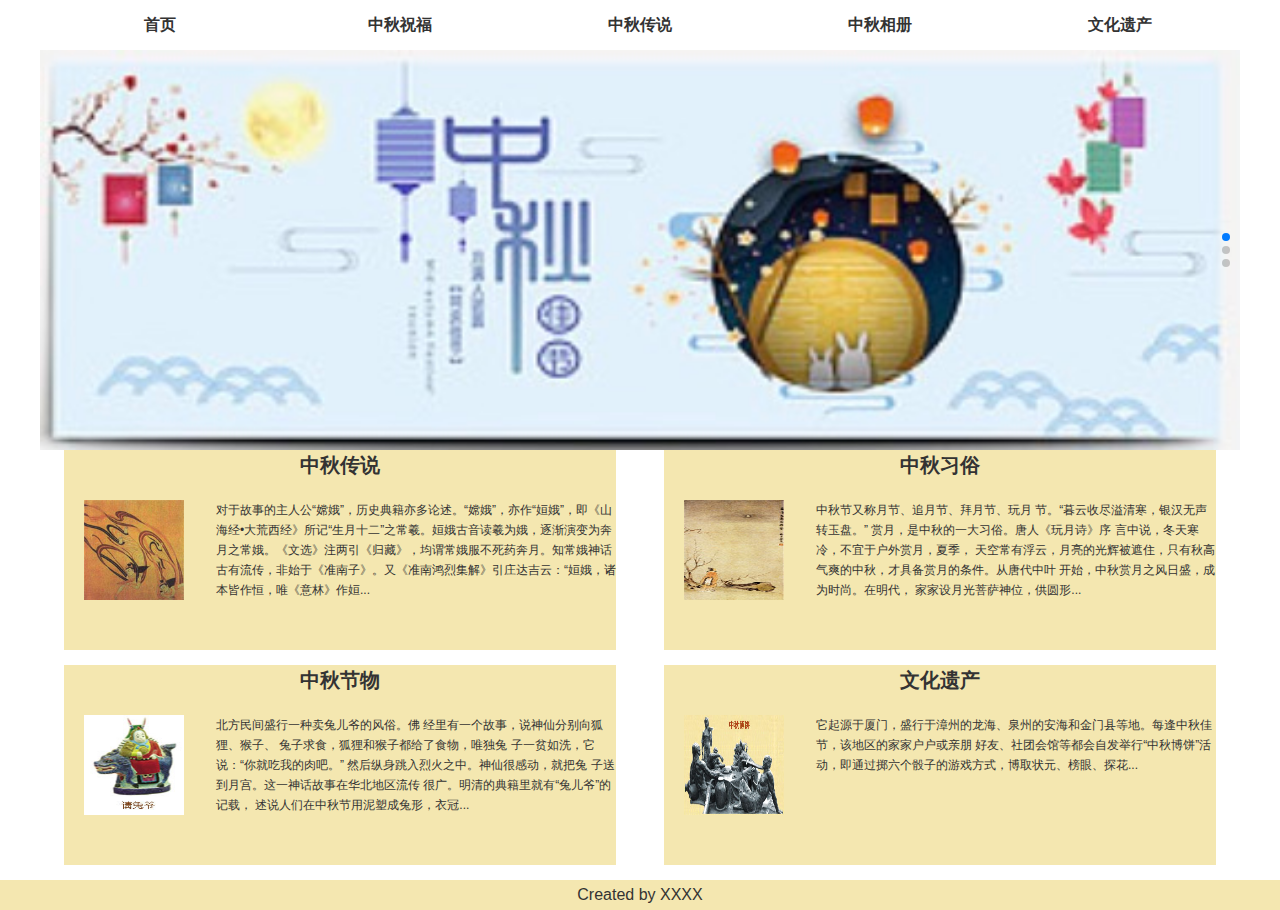
<file: Mid-AutumnFestival/index.html>
<!DOCTYPE html>
<html>
	<head>
		<meta charset="utf-8" />
		<link rel="stylesheet" type="text/css" href="css/reset.css"/>
		<script src="js/jquery-3.1.1.js" type="text/javascript" charset="utf-8"></script>
		<link rel="stylesheet" type="text/css" href="css/index.css"/>
		<link rel="stylesheet" type="text/css" href="./Swiper-3.4.2/dist/css/swiper.min.css"/>
		<title>中秋节</title>
	</head>
	<body>
		
		<div id="header">
			<ul>
				<li>
					<a href="index.html">首页</a>
				</li>
				<li>
					<a href="wish.html">中秋祝福</a>
				</li>
				<li>
					<a href="legends.html">中秋传说</a>
				</li>
				<li>
					<a href="photos.html">中秋相册</a>
				</li>
				<li>
					<a href="custom.html">文化遗产</a>
				</li>
			</ul>
		</div>
		<div id="banner">
			<!-- Swiper -->
			<div class="swiper-container">
			    <div class="swiper-wrapper">
			        <div class="swiper-slide"><img src="img/ba1.png" ></div>
			        <div class="swiper-slide"><img src="img/ba2.png" ></div>
			        <div class="swiper-slide"><img src="img/ba3.png" ></div>

			    </div>
			    <!-- Add Pagination -->
			    <div class="swiper-pagination"></div>
			</div>
			
			<!-- Swiper JS -->
			<script src="Swiper-3.4.2/dist/js/swiper.min.js" type="text/javascript" charset="utf-8"></script>
			
			<!-- Initialize Swiper -->
			<script>
			var swiper = new Swiper('.swiper-container', {
			    pagination: '.swiper-pagination',
			    paginationClickable: true,
			    direction: 'vertical',
				autoplay:1500
			});
			</script>
		</div>
		
		<div id="container">
			<ul>
				<li>
					<h2>中秋传说</h2>
					<div>
						<img src="img/yiwu05.jpg" >
					</div>
					<p>对于故事的主人公“嫦娥”，历史典籍亦多论述。“嫦娥”，亦作“姮娥”，即《山海经•大荒西经》所记“生月十二”之常羲。姮娥古音读羲为娥，逐渐演变为奔月之常娥。《文选》注两引《归藏》，均谓常娥服不死药奔月。知常娥神话古有流传，非始于《准南子》。又《准南鸿烈集解》引庄达吉云：“姮娥，诸本皆作恒，唯《意林》作姮...</p>
				</li>
				<li>
					<h2>中秋习俗</h2>
					<div>
						<img src="img/yiwu06.jpg" >
					</div>
					<p>中秋节又称月节、追月节、拜月节、玩月 节。“暮云收尽溢清寒，银汉无声转玉盘。” 赏月，是中秋的一大习俗。唐人《玩月诗》序 言中说，冬天寒冷，不宜于户外赏月，夏季， 天空常有浮云，月亮的光辉被遮住，只有秋高 气爽的中秋，才具备赏月的条件。从唐代中叶 开始，中秋赏月之风日盛，成为时尚。在明代， 家家设月光菩萨神位，供圆形...</p>
				</li>
				<li>
					<h2>中秋节物</h2>
					<div>
						<img src="img/yiwu07.jpg" >
					</div>
					<p>北方民间盛行一种卖兔儿爷的风俗。佛
经里有一个故事，说神仙分别向狐狸、猴子、
兔子求食，狐狸和猴子都给了食物，唯独兔
子一贫如洗，它说：“你就吃我的肉吧。”
然后纵身跳入烈火之中。神仙很感动，就把兔
子送到月宫。这一神话故事在华北地区流传
很广。明清的典籍里就有“兔儿爷”的记载，
述说人们在中秋节用泥塑成兔形，衣冠...</p>
				</li>
				<li>
					<h2>文化遗产</h2>
					<div>
						<img src="img/yiwu08.jpg" >
					</div>
					<p>它起源于厦门，盛行于漳州的龙海、泉州的安海和金门县等地。每逢中秋佳节，该地区的家家户户或亲朋 好友、社团会馆等都会自发举行“中秋博饼”活动，即通过掷六个骰子的游戏方式，博取状元、榜眼、探花...</p>
				</li>
			</ul>
		</div>
		<div id="footer">
			<p>Created by XXXX</p>
		</div>
	</body>
	<script type="text/javascript">
		for(let i=0;i<$("#header ul li").length;i++){
			$("#header ul li").eq(i).mouseover(function(){
				
				$("#header ul li").eq(i).css("transform","scale(1.2,1.2)");
				$("#header ul li").eq(i).css("transition","all 1s");
				if(i==0){
					$("#header ul li").eq(i).css("backgroundColor","#f38181")
				}else if(i==1){
					$("#header ul li").eq(i).css("backgroundColor","#eaffd0")
				}
				else if(i==2){
					$("#header ul li").eq(i).css("backgroundColor","#fce38a")
				}
				else if(i==3){
					$("#header ul li").eq(i).css("backgroundColor","#95e1d3")
				}
				else if(i==4){
					$("#header ul li").eq(i).css("backgroundColor","#a8d8ea")
				}
				
			})
			$("#header ul li").eq(i).mouseout(function(){
				$("#header ul li").eq(i).css("transform","scale(1,1)");
				$("#header ul li").eq(i).css("transition","all 1s");
				$("#header ul li").eq(i).css("backgroundColor","white")
			})
		}
	</script>
</html>
</file>
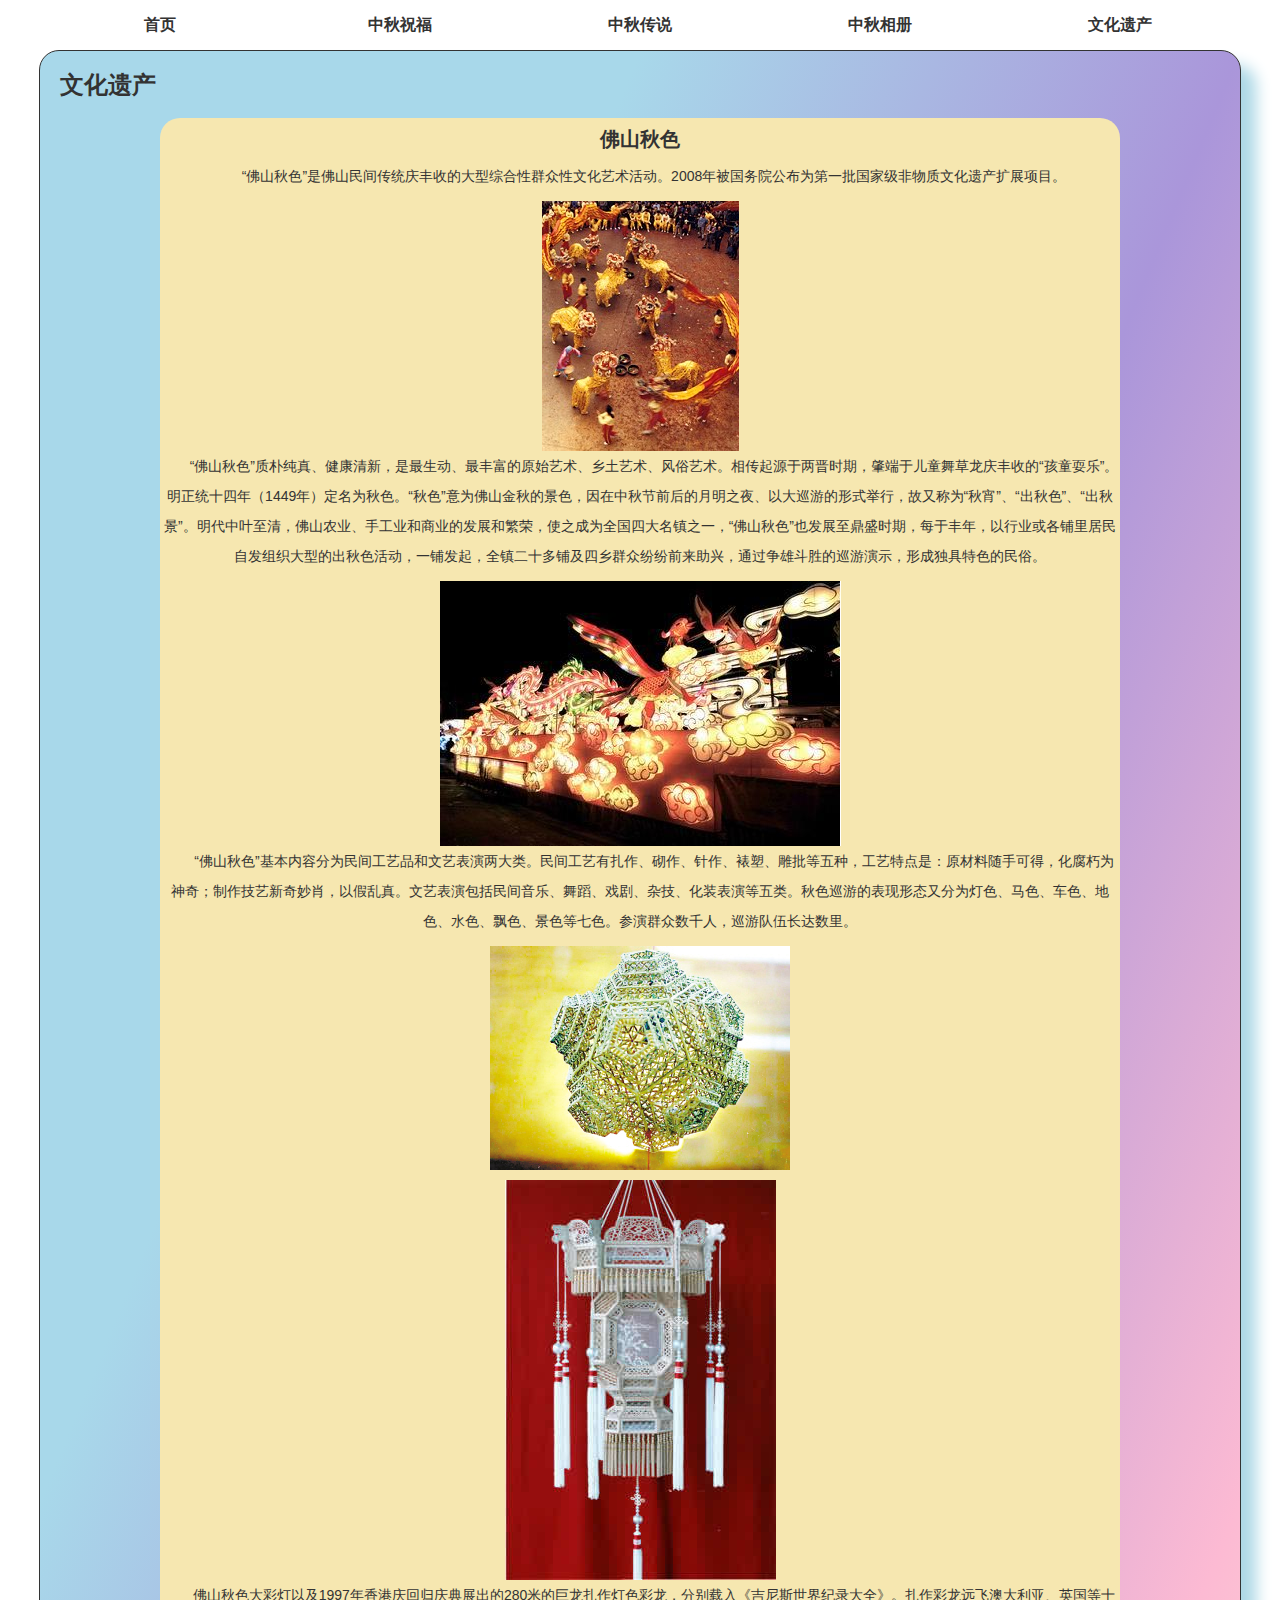
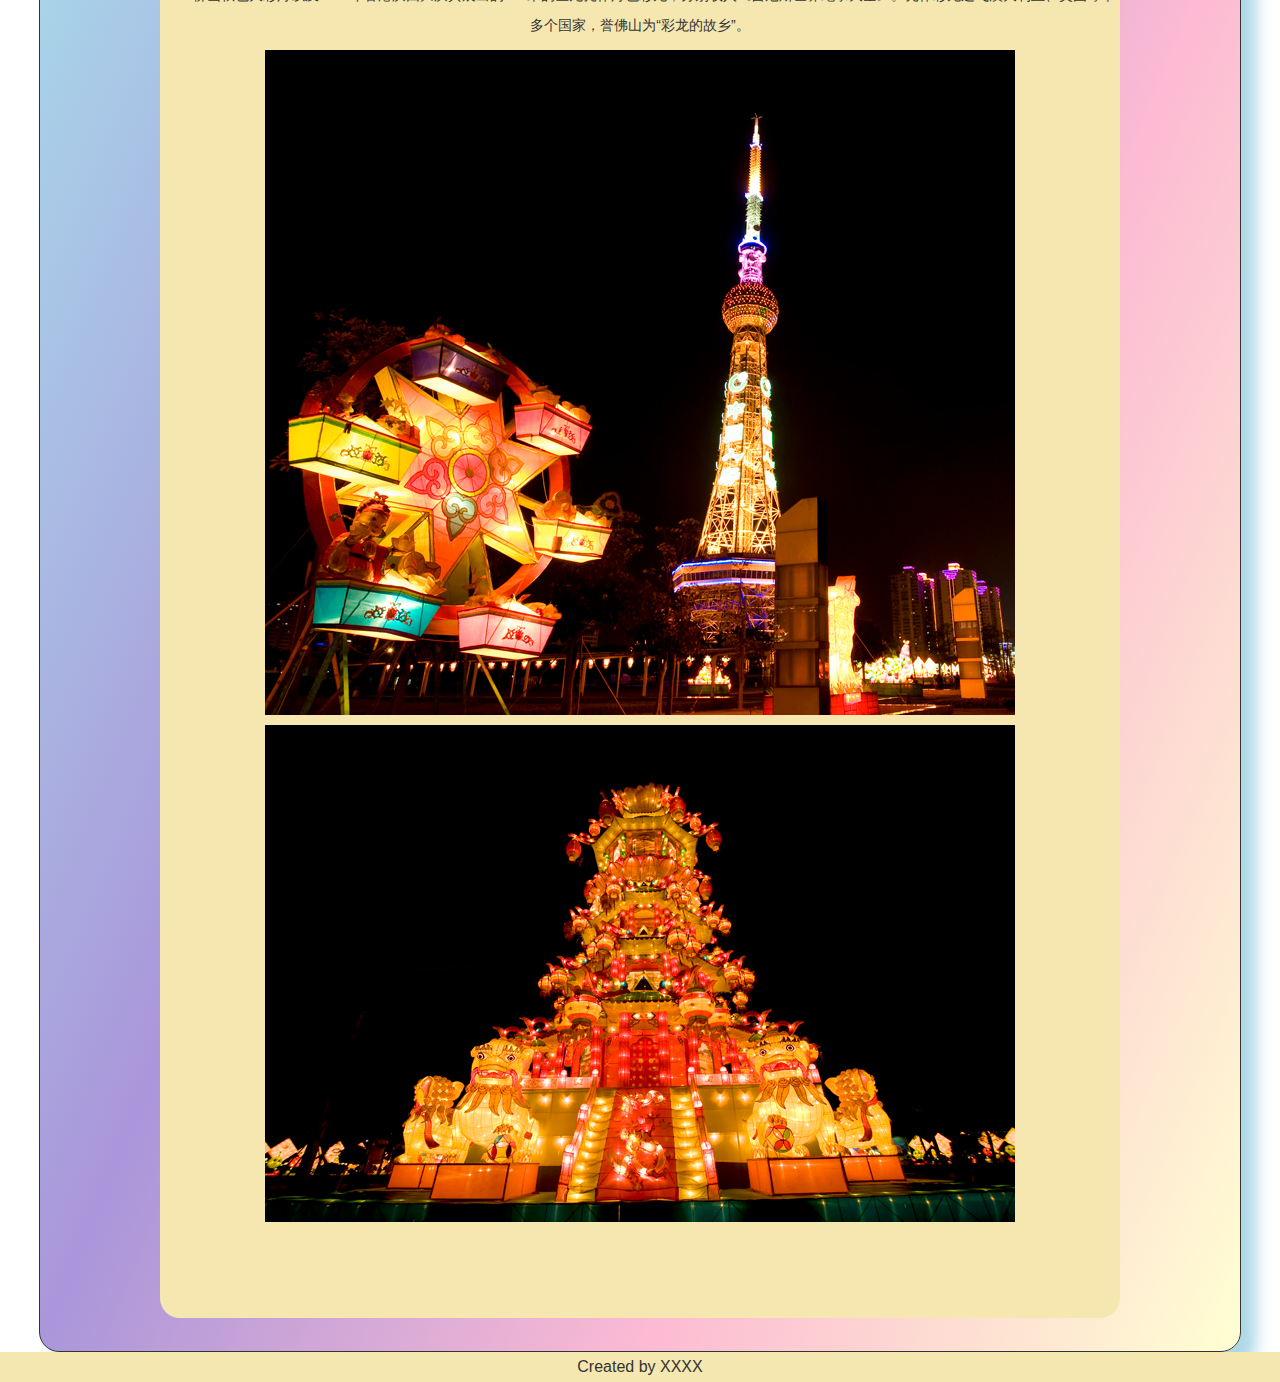
<file: Mid-AutumnFestival/custom.html>
<!DOCTYPE html>
<html>
	<head>
		<meta charset="utf-8" />
		<link rel="stylesheet" type="text/css" href="css/reset.css"/>
		<script src="js/jquery-3.1.1.js" type="text/javascript" charset="utf-8"></script>
		<link rel="stylesheet" type="text/css" href="css/custom.css"/>
		<link rel="stylesheet" type="text/css" href="./Swiper-3.4.2/dist/css/swiper.min.css"/>
		<script src="js/snowflakeCursor.js" type="text/javascript" charset="utf-8"></script>
		<title>中秋节</title>
		
	</head>
	<body>
		<div id="header">
			<ul>
				<li>
					<a href="index.html">首页</a>
				</li>
				<li>
					<a href="wish.html">中秋祝福</a>
				</li>
				<li>
					<a href="legends.html">中秋传说</a>
				</li>
				<li>
					<a href="photos.html">中秋相册</a>
				</li>
				<li>
					<a href="custom.html">文化遗产</a>
				</li>
			</ul>
		</div>
		
				<div id="container">
					<h2>文化遗产</h2>
					<div>
						<h3>佛山秋色</h3>
						<p>“佛山秋色”是佛山民间传统庆丰收的大型综合性群众性文化艺术活动。2008年被国务院公布为第一批国家级非物质文化遗产扩展项目。</p>
						<img src="img/foshanqiuse-wushi.jpg" >
						<p>“佛山秋色”质朴纯真、健康清新，是最生动、最丰富的原始艺术、乡土艺术、风俗艺术。相传起源于两晋时期，肇端于儿童舞草龙庆丰收的“孩童耍乐”。明正统十四年（1449年）定名为秋色。“秋色”意为佛山金秋的景色，因在中秋节前后的月明之夜、以大巡游的形式举行，故又称为“秋宵”、“出秋色”、“出秋景”。明代中叶至清，佛山农业、手工业和商业的发展和繁荣，使之成为全国四大名镇之一，“佛山秋色”也发展至鼎盛时期，每于丰年，以行业或各铺里居民自发组织大型的出秋色活动，一铺发起，全镇二十多铺及四乡群众纷纷前来助兴，通过争雄斗胜的巡游演示，形成独具特色的民俗。</p>
						<img src="img/fo.jpg" >
						<p>“佛山秋色”基本内容分为民间工艺品和文艺表演两大类。民间工艺有扎作、砌作、针作、裱塑、雕批等五种，工艺特点是：原材料随手可得，化腐朽为神奇；制作技艺新奇妙肖，以假乱真。文艺表演包括民间音乐、舞蹈、戏剧、杂技、化装表演等五类。秋色巡游的表现形态又分为灯色、马色、车色、地色、水色、飘色、景色等七色。参演群众数千人，巡游队伍长达数里。</p>
						<img src="img/guazideng.jpg" >
						<img src="img/qiusedeng.jpg" >
						<p>佛山秋色大彩灯以及1997年香港庆回归庆典展出的280米的巨龙扎作灯色彩龙，分别载入《吉尼斯世界纪录大全》。扎作彩龙远飞澳大利亚、英国等十多个国家，誉佛山为“彩龙的故乡”。</p>
			<img src="img/fo3.jpg" >
			<img src="img/6_whyc.jpg" >
			
					</div>
				</div>
				<div id="footer">
					<p>Created by XXXX</p>
				</div>
	</body>
	<script type="text/javascript">
		for(let i=0;i<$("#header ul li").length;i++){
			$("#header ul li").eq(i).mouseover(function(){
				
				$("#header ul li").eq(i).css("transform","scale(1.2,1.2)");
				$("#header ul li").eq(i).css("transition","all 1s");
				if(i==0){
					$("#header ul li").eq(i).css("backgroundColor","#f38181")
				}else if(i==1){
					$("#header ul li").eq(i).css("backgroundColor","#eaffd0")
				}
				else if(i==2){
					$("#header ul li").eq(i).css("backgroundColor","#fce38a")
				}
				else if(i==3){
					$("#header ul li").eq(i).css("backgroundColor","#95e1d3")
				}
				else if(i==4){
					$("#header ul li").eq(i).css("backgroundColor","#a8d8ea")
				}
				
			})
			$("#header ul li").eq(i).mouseout(function(){
				$("#header ul li").eq(i).css("transform","scale(1,1)");
				$("#header ul li").eq(i).css("transition","all 1s");
				$("#header ul li").eq(i).css("backgroundColor","white")
			})
		}
	</script>
</html>
</file>
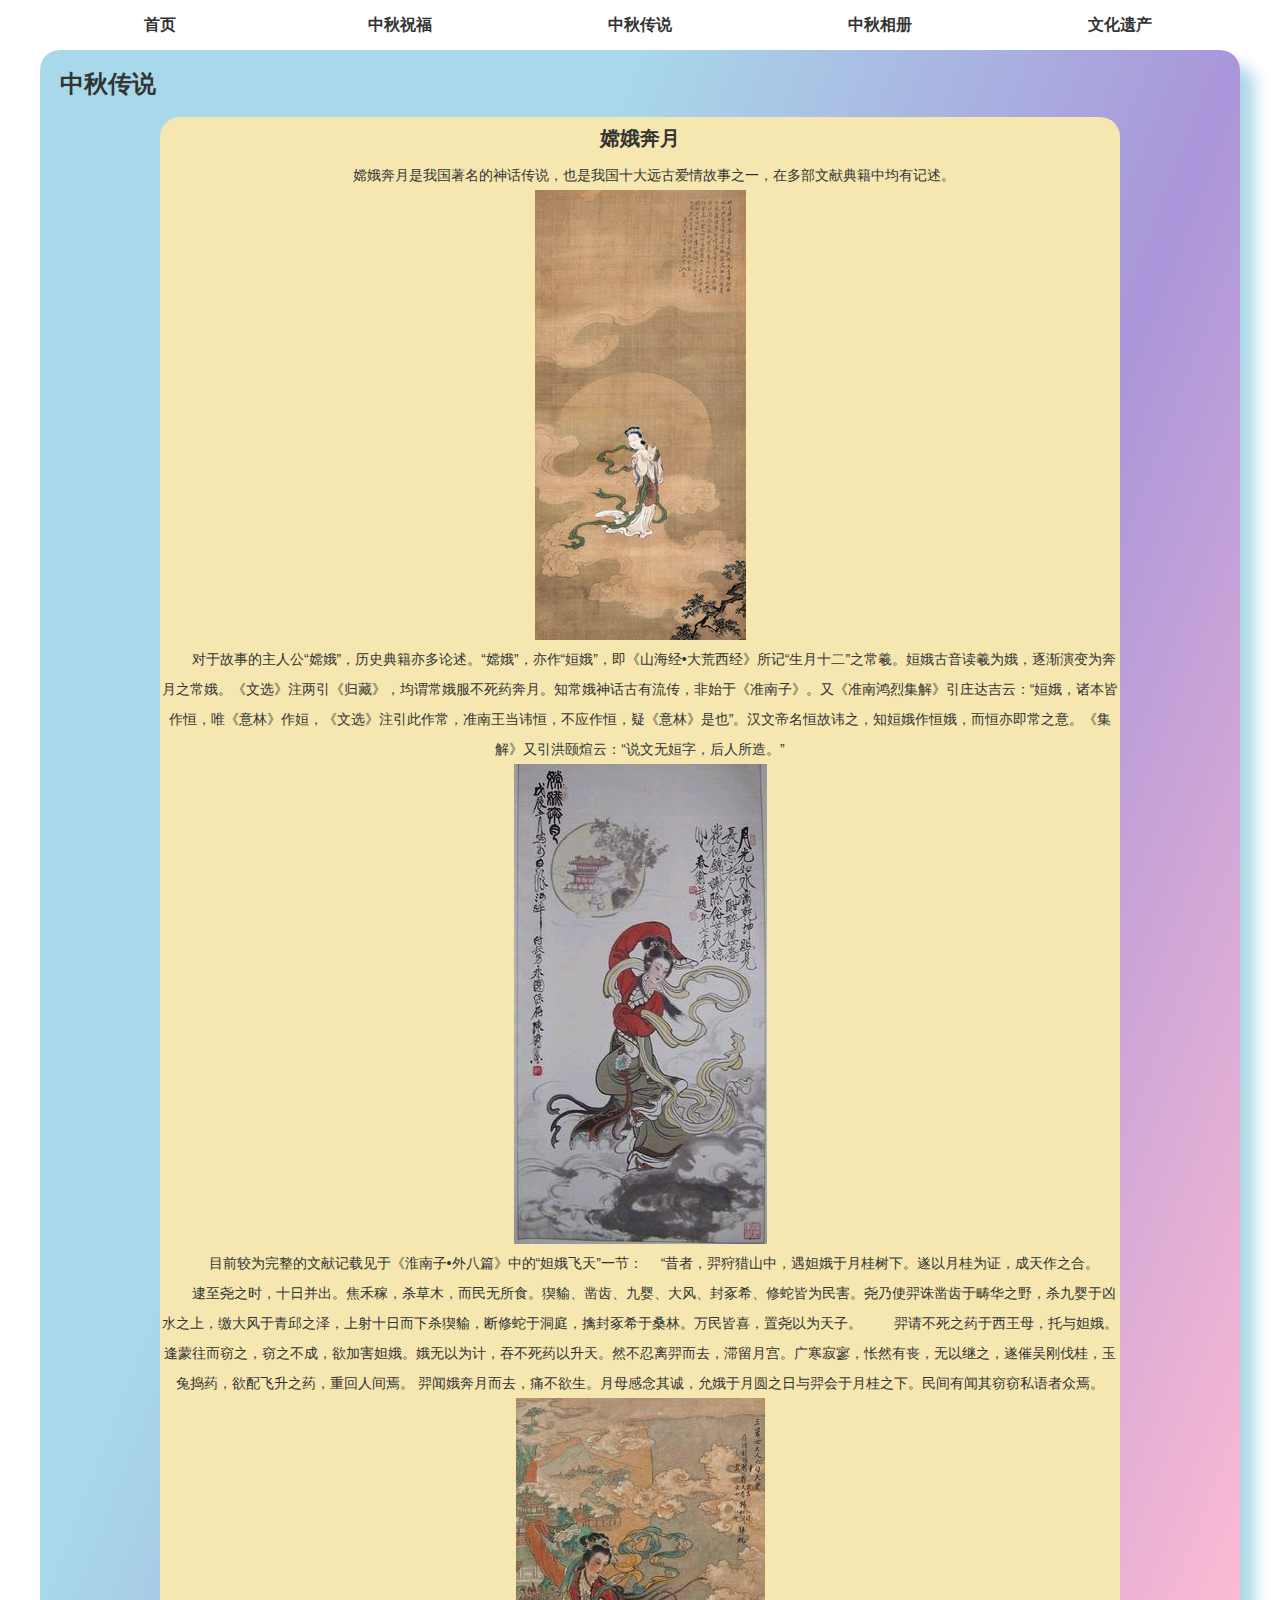
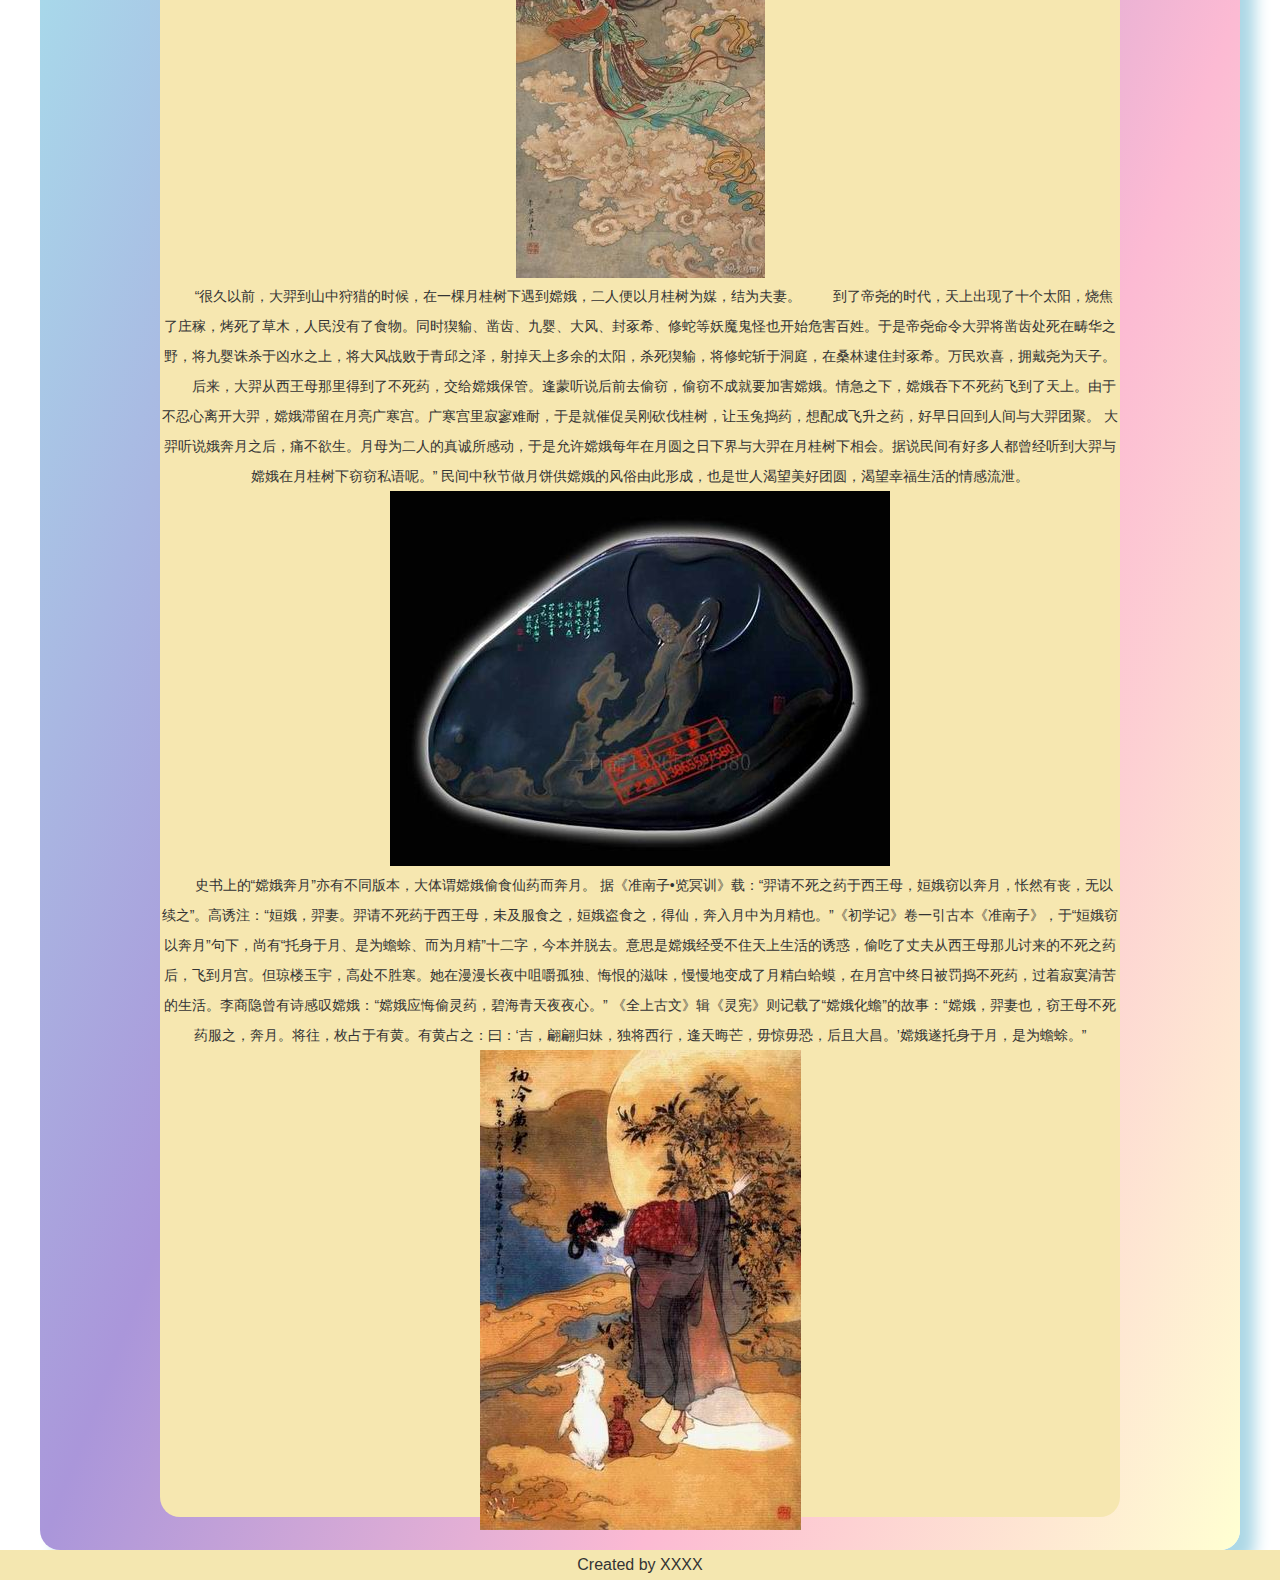
<file: Mid-AutumnFestival/legends.html>
<!DOCTYPE html>
<html>
	<head>
		<meta charset="utf-8" />
		<link rel="stylesheet" type="text/css" href="css/reset.css"/>
		<script src="js/jquery-3.1.1.js" type="text/javascript" charset="utf-8"></script>
		<link rel="stylesheet" type="text/css" href="css/legends.css"/>
		<link rel="stylesheet" type="text/css" href="./Swiper-3.4.2/dist/css/swiper.min.css"/>
		<script src="js/fairyDustCursor.js" type="text/javascript" charset="utf-8"></script>
		<title>中秋节</title>
		
	</head>
	<body>
		<div id="header">
			<ul>
				<li>
					<a href="index.html">首页</a>
				</li>
				<li>
					<a href="wish.html">中秋祝福</a>
				</li>
				<li>
					<a href="legends.html">中秋传说</a>
				</li>
				<li>
					<a href="photos.html">中秋相册</a>
				</li>
				<li>
					<a href="custom.html">文化遗产</a>
				</li>
			</ul>
		</div>
		
		<div id="container">
			<h2>中秋传说</h2>
			<div>
				<h3>嫦娥奔月</h3>
				<p>嫦娥奔月是我国著名的神话传说，也是我国十大远古爱情故事之一，在多部文献典籍中均有记述。</p>
				<img src="img/8.jpg" >
				<p>对于故事的主人公“嫦娥”，历史典籍亦多论述。“嫦娥”，亦作“姮娥”，即《山海经•大荒西经》所记“生月十二”之常羲。姮娥古音读羲为娥，逐渐演变为奔月之常娥。《文选》注两引《归藏》，均谓常娥服不死药奔月。知常娥神话古有流传，非始于《准南子》。又《准南鸿烈集解》引庄达吉云：“姮娥，诸本皆作恒，唯《意林》作姮，《文选》注引此作常，准南王当讳恒，不应作恒，疑《意林》是也”。汉文帝名恒故讳之，知姮娥作恒娥，而恒亦即常之意。《集解》又引洪颐煊云：“说文无姮字，后人所造。”</p>
				<img src="img/5.jpg" >
				<p>目前较为完整的文献记载见于《淮南子•外八篇》中的“妲娥飞天”一节：
　“昔者，羿狩猎山中，遇妲娥于月桂树下。遂以月桂为证，成天作之合。
　　逮至尧之时，十日并出。焦禾稼，杀草木，而民无所食。猰貐、凿齿、九婴、大风、封豖希、修蛇皆为民害。尧乃使羿诛凿齿于畴华之野，杀九婴于凶水之上，缴大风于青邱之泽，上射十日而下杀猰貐，断修蛇于洞庭，擒封豖希于桑林。万民皆喜，置尧以为天子。
　　羿请不死之药于西王母，托与妲娥。逢蒙往而窃之，窃之不成，欲加害妲娥。娥无以为计，吞不死药以升天。然不忍离羿而去，滞留月宫。广寒寂寥，怅然有丧，无以继之，遂催吴刚伐桂，玉兔捣药，欲配飞升之药，重回人间焉。
    羿闻娥奔月而去，痛不欲生。月母感念其诚，允娥于月圆之日与羿会于月桂之下。民间有闻其窃窃私语者众焉。</p>
				<img src="img/2(1).jpg" >
				<p>“很久以前，大羿到山中狩猎的时候，在一棵月桂树下遇到嫦娥，二人便以月桂树为媒，结为夫妻。
　　到了帝尧的时代，天上出现了十个太阳，烧焦了庄稼，烤死了草木，人民没有了食物。同时猰貐、凿齿、九婴、大风、封豖希、修蛇等妖魔鬼怪也开始危害百姓。于是帝尧命令大羿将凿齿处死在畴华之野，将九婴诛杀于凶水之上，将大风战败于青邱之泽，射掉天上多余的太阳，杀死猰貐，将修蛇斩于洞庭，在桑林逮住封豖希。万民欢喜，拥戴尧为天子。
　　后来，大羿从西王母那里得到了不死药，交给嫦娥保管。逢蒙听说后前去偷窃，偷窃不成就要加害嫦娥。情急之下，嫦娥吞下不死药飞到了天上。由于不忍心离开大羿，嫦娥滞留在月亮广寒宫。广寒宫里寂寥难耐，于是就催促吴刚砍伐桂树，让玉兔捣药，想配成飞升之药，好早日回到人间与大羿团聚。
    大羿听说娥奔月之后，痛不欲生。月母为二人的真诚所感动，于是允许嫦娥每年在月圆之日下界与大羿在月桂树下相会。据说民间有好多人都曾经听到大羿与嫦娥在月桂树下窃窃私语呢。”
    民间中秋节做月饼供嫦娥的风俗由此形成，也是世人渴望美好团圆，渴望幸福生活的情感流泄。</p>
	<img src="img/xianyan(1).jpg" >
	<p>史书上的“嫦娥奔月”亦有不同版本，大体谓嫦娥偷食仙药而奔月。
    据《准南子•览冥训》载：“羿请不死之药于西王母，姮娥窃以奔月，怅然有丧，无以续之”。高诱注：“姮娥，羿妻。羿请不死药于西王母，未及服食之，姮娥盗食之，得仙，奔入月中为月精也。”《初学记》卷一引古本《准南子》，于“姮娥窃以奔月”句下，尚有“托身于月、是为蟾蜍、而为月精”十二字，今本并脱去。意思是嫦娥经受不住天上生活的诱惑，偷吃了丈夫从西王母那儿讨来的不死之药后，飞到月宫。但琼楼玉宇，高处不胜寒。她在漫漫长夜中咀嚼孤独、悔恨的滋味，慢慢地变成了月精白蛤蟆，在月宫中终日被罚捣不死药，过着寂寞清苦的生活。李商隐曾有诗感叹嫦娥：“嫦娥应悔偷灵药，碧海青天夜夜心。”
    《全上古文》辑《灵宪》则记载了“嫦娥化蟾”的故事：“嫦娥，羿妻也，窃王母不死药服之，奔月。将往，枚占于有黄。有黄占之：曰：‘吉，翩翩归妹，独将西行，逢天晦芒，毋惊毋恐，后且大昌。’嫦娥遂托身于月，是为蟾蜍。”</p>
	<img src="img/7.jpg" >
			</div>
		</div>
		<div id="footer">
			<p>Created by XXXX</p>
		</div>
	</body>
	<script type="text/javascript">
		for(let i=0;i<$("#header ul li").length;i++){
			$("#header ul li").eq(i).mouseover(function(){
				
				$("#header ul li").eq(i).css("transform","scale(1.2,1.2)");
				$("#header ul li").eq(i).css("transition","all 1s");
				if(i==0){
					$("#header ul li").eq(i).css("backgroundColor","#f38181")
				}else if(i==1){
					$("#header ul li").eq(i).css("backgroundColor","#eaffd0")
				}
				else if(i==2){
					$("#header ul li").eq(i).css("backgroundColor","#fce38a")
				}
				else if(i==3){
					$("#header ul li").eq(i).css("backgroundColor","#95e1d3")
				}
				else if(i==4){
					$("#header ul li").eq(i).css("backgroundColor","#a8d8ea")
				}
				
			})
			$("#header ul li").eq(i).mouseout(function(){
				$("#header ul li").eq(i).css("transform","scale(1,1)");
				$("#header ul li").eq(i).css("transition","all 1s");
				$("#header ul li").eq(i).css("backgroundColor","white")
			})
		}
	</script>
</html>
</file>
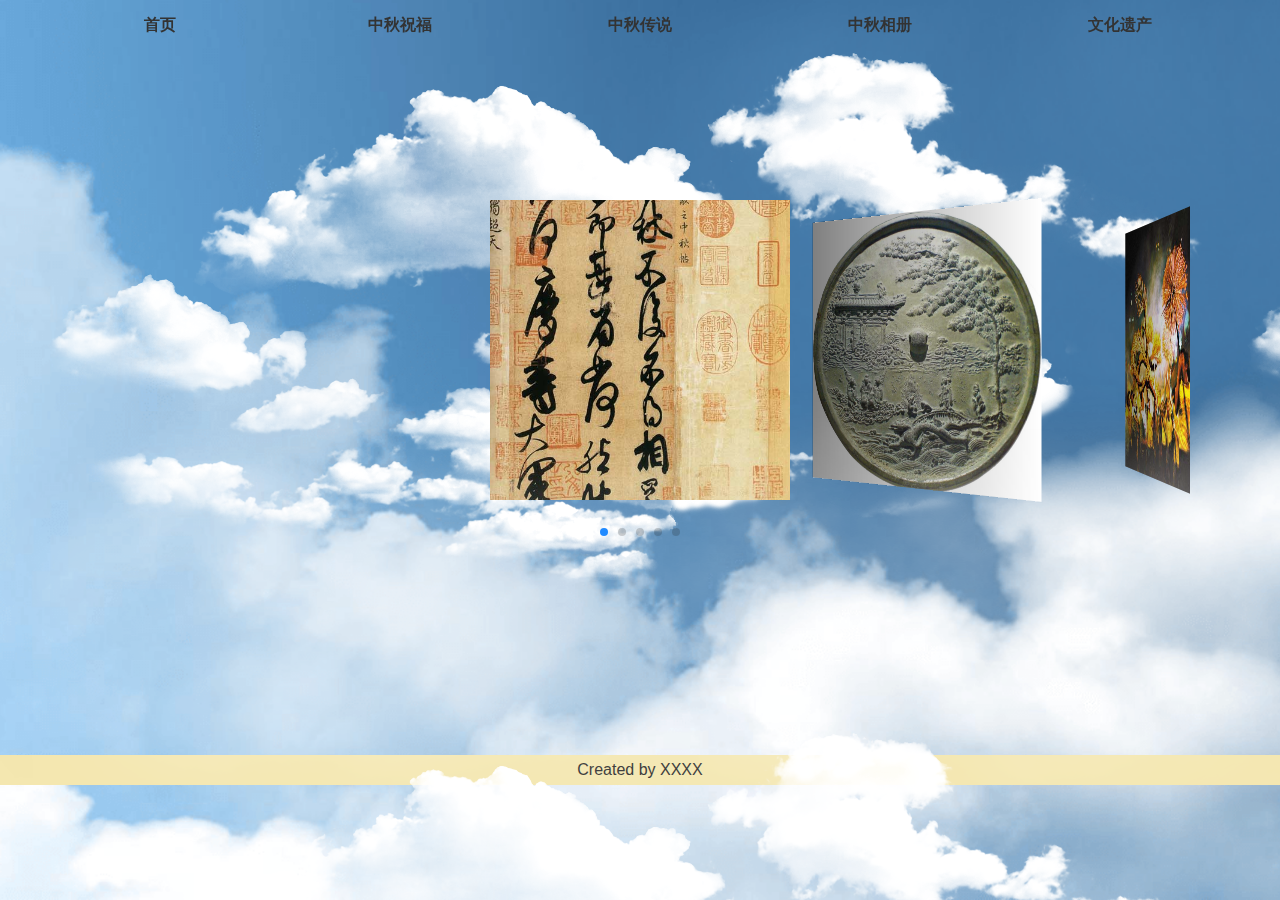
<file: Mid-AutumnFestival/photos.html>
<!DOCTYPE html>
<html>
	<head>
		<meta charset="utf-8" />
		<link rel="stylesheet" type="text/css" href="css/reset.css"/>
		<script src="js/jquery-3.1.1.js" type="text/javascript" charset="utf-8"></script>
		
		<link rel="stylesheet" type="text/css" href="./Swiper-3.4.2/dist/css/swiper.min.css"/>
		<link rel="stylesheet" type="text/css" href="css/photos.css"/>
		<title>中秋节</title>
		
	</head>
	<body>
		<div id="background" class="wall"></div>
		<div id="midground" class="wall"></div>
		<div id="foreground" class="wall"></div>
		<div id="header">
			<ul>
				<li>
					<a href="index.html">首页</a>
				</li>
				<li>
					<a href="wish.html">中秋祝福</a>
				</li>
				<li>
					<a href="legends.html">中秋传说</a>
				</li>
				<li>
					<a href="photos.html">中秋相册</a>
				</li>
				<li>
					<a href="custom.html">文化遗产</a>
				</li>
			</ul>
		</div>
		<div id="container">
			<!-- Swiper -->
			<div class="swiper-container">
			    <div class="swiper-wrapper">
			        <div class="swiper-slide" style="background-image:url(img/1_zqjj.jpg)"></div>
			        <div class="swiper-slide" style="background-image:url(img/2_zqcs.jpg)"></div>
			        <div class="swiper-slide" style="background-image:url(img/3_zqxs.jpg)"></div>
			        <div class="swiper-slide" style="background-image:url(img/5_wczq.bmp)"></div>
			        <div class="swiper-slide" style="background-image:url(img/6_whyc.jpg)"></div>
			        
			    </div>
			    <!-- Add Pagination -->
			    <div class="swiper-pagination"></div>
			</div>
			
			<!-- Swiper JS -->
			<script src="Swiper-3.4.2/dist/js/swiper.min.js" type="text/javascript" charset="utf-8"></script>
			
			<!-- Initialize Swiper -->
			<script>
			var swiper = new Swiper('.swiper-container', {
			    pagination: '.swiper-pagination',
			    effect: 'coverflow',
			    grabCursor: true,
			    centeredSlides: true,
				autoplay:1500,
			    slidesPerView: 'auto',
			    coverflow: {
			        rotate: 50,
			        stretch: 0,
			        depth: 100,
			        modifier: 1,
			        slideShadows : true
			    }
			});
			</script>
		</div>
		<div id="footer">
			<p>Created by XXXX</p>
		</div>
	</body>
	<script type="text/javascript">
		for(let i=0;i<$("#header ul li").length;i++){
			$("#header ul li").eq(i).mouseover(function(){
				
				$("#header ul li").eq(i).css("transform","scale(1.2,1.2)");
				$("#header ul li").eq(i).css("transition","all 1s");
				if(i==0){
					$("#header ul li").eq(i).css("backgroundColor","#f38181")
				}else if(i==1){
					$("#header ul li").eq(i).css("backgroundColor","#eaffd0")
				}
				else if(i==2){
					$("#header ul li").eq(i).css("backgroundColor","#fce38a")
				}
				else if(i==3){
					$("#header ul li").eq(i).css("backgroundColor","#95e1d3")
				}
				else if(i==4){
					$("#header ul li").eq(i).css("backgroundColor","#a8d8ea")
				}
				
			})
			$("#header ul li").eq(i).mouseout(function(){
				$("#header ul li").eq(i).css("transform","scale(1,1)");
				$("#header ul li").eq(i).css("transition","all 1s");
				$("#header ul li").eq(i).css("backgroundColor","white")
			})
		}
	</script>
</html>
</file>
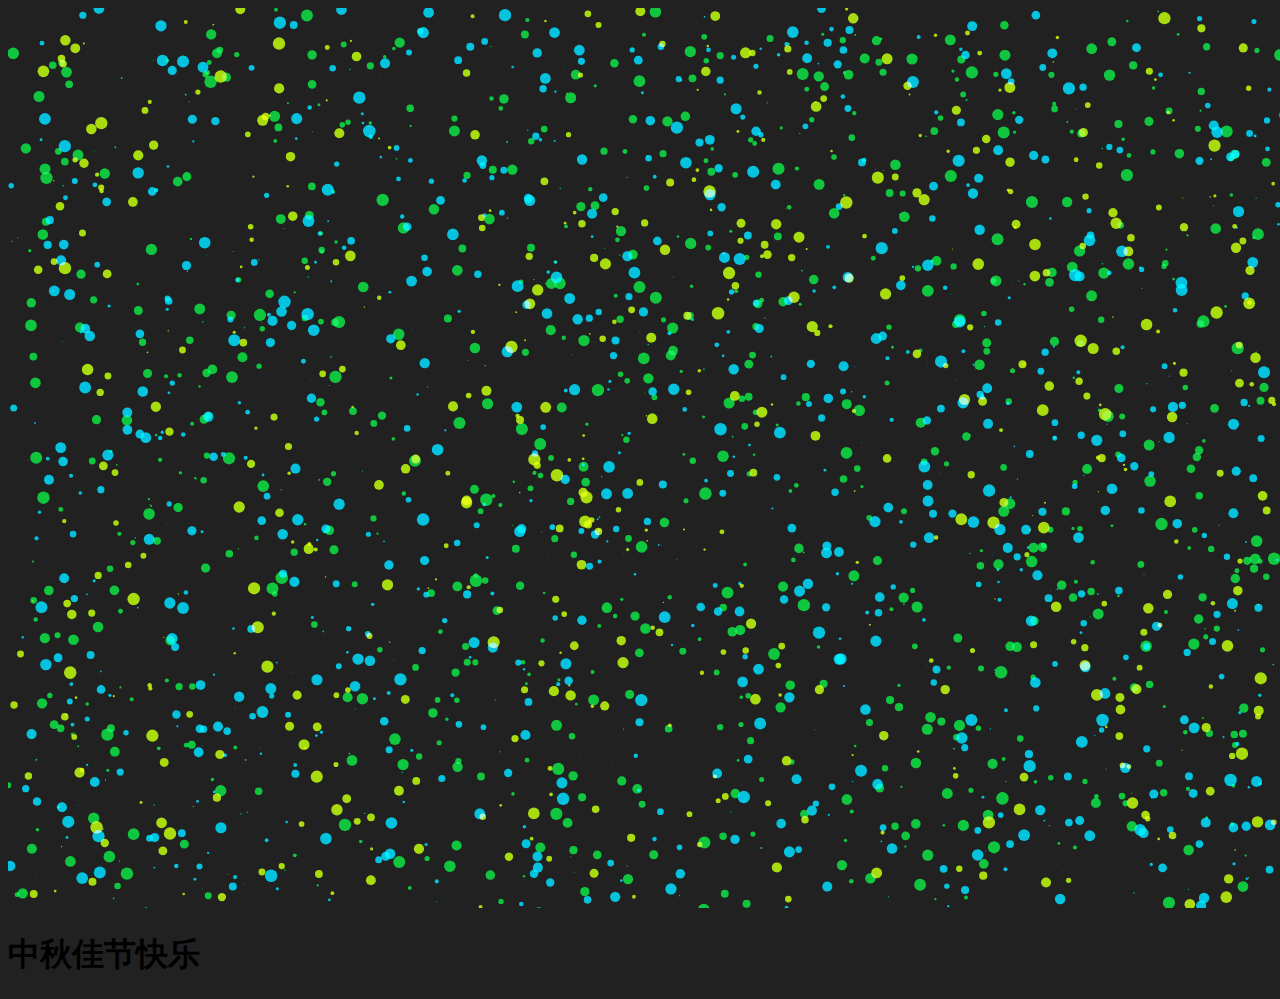
<file: Mid-AutumnFestival/wish.html>
<!DOCTYPE html>
<html lang="zh">
<head>
	<meta charset="UTF-8">
	<meta http-equiv="X-UA-Compatible" content="IE=edge,chrome=1"> 
	<meta name="viewport" content="width=device-width, initial-scale=1.0">
	<title>中秋节</title>
	<link rel="stylesheet" type="text/css" href="assets/css/base.css" />
</head>
<body>
	<!-- COIDEA:header START -->
    <header class="coidea-header">
   
    </header>
    <!-- COIDEA:header END -->
    
    <!-- COIDEA:demo START -->
    <section id="ci-particles">
      <canvas id="canvas"></canvas>
      <h1 id="headline">中秋佳节快乐</h1>
    </section>   
    <!-- COIDEA:demo END -->
	
	<script src="assets/js/demo.js"></script>
</body>
</html>
</file>
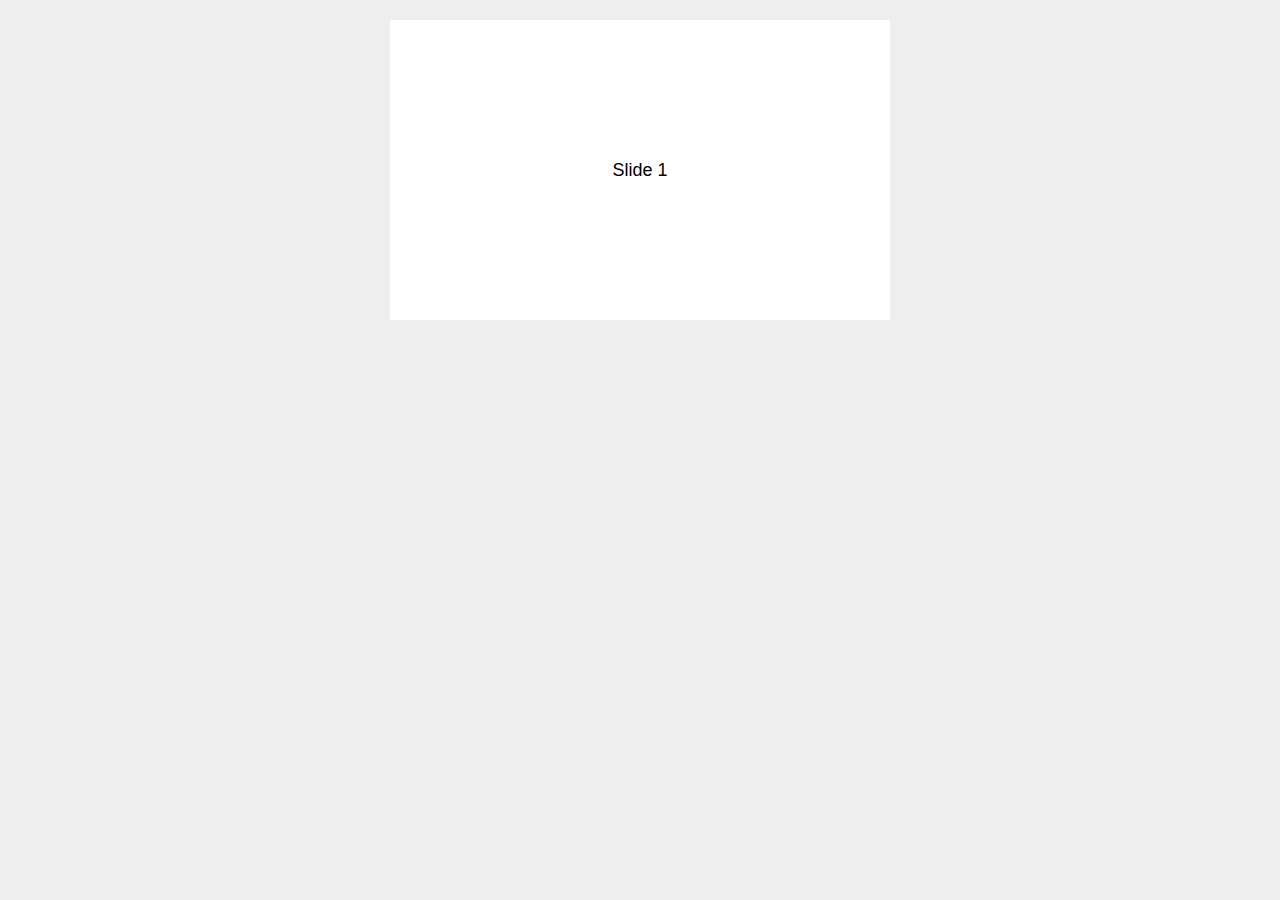
<file: Mid-AutumnFestival/Swiper-3.4.2/demos/01-default.html>
<!DOCTYPE html>
<html lang="en">
<head>
    <meta charset="utf-8">
    <title>Swiper demo</title>
    <!-- Link Swiper's CSS -->
    <link rel="stylesheet" href="../dist/css/swiper.min.css">

    <!-- Demo styles -->
    <style>
    body {
        background: #eee;
        font-family: Helvetica Neue, Helvetica, Arial, sans-serif;
        font-size: 14px;
        color:#000;
        margin: 0;
        padding: 0;
    }
    .swiper-container {
        width: 500px;
        height: 300px;
        margin: 20px auto;
    }
    .swiper-slide {
        text-align: center;
        font-size: 18px;
        background: #fff;
        
        /* Center slide text vertically */
        display: -webkit-box;
        display: -ms-flexbox;
        display: -webkit-flex;
        display: flex;
        -webkit-box-pack: center;
        -ms-flex-pack: center;
        -webkit-justify-content: center;
        justify-content: center;
        -webkit-box-align: center;
        -ms-flex-align: center;
        -webkit-align-items: center;
        align-items: center;
    }
    </style>
</head>
<body>
    <!-- Swiper -->
    <div class="swiper-container">
        <div class="swiper-wrapper">
            <div class="swiper-slide">Slide 1</div>
            <div class="swiper-slide">Slide 2</div>
            <div class="swiper-slide">Slide 3</div>
            <div class="swiper-slide">Slide 4</div>
            <div class="swiper-slide">Slide 5</div>
            <div class="swiper-slide">Slide 6</div>
            <div class="swiper-slide">Slide 7</div>
            <div class="swiper-slide">Slide 8</div>
            <div class="swiper-slide">Slide 9</div>
            <div class="swiper-slide">Slide 10</div>
        </div>
    </div>

    <!-- Swiper JS -->
    <script src="../dist/js/swiper.min.js"></script>

    <!-- Initialize Swiper -->
    <script>
    var swiper = new Swiper('.swiper-container');
    </script>
</body>
</html>
</file>
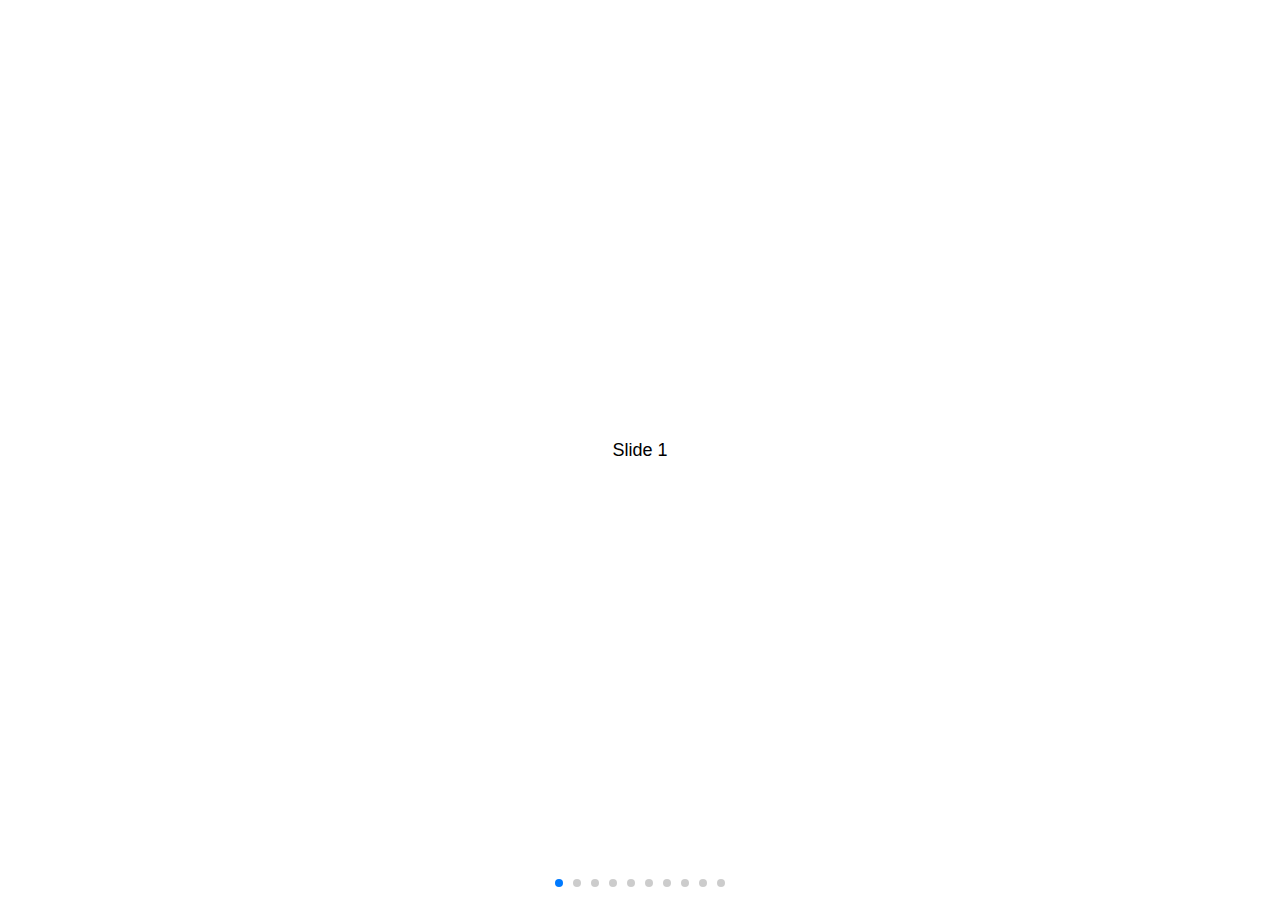
<file: Mid-AutumnFestival/Swiper-3.4.2/demos/02-responsive.html>
<!DOCTYPE html>
<html lang="en">
<head>
    <meta charset="utf-8">
    <title>Swiper demo</title>
    <meta name="viewport" content="width=device-width, initial-scale=1, minimum-scale=1, maximum-scale=1">

    <!-- Link Swiper's CSS -->
    <link rel="stylesheet" href="../dist/css/swiper.min.css">

    <!-- Demo styles -->
    <style>
    html, body {
        position: relative;
        height: 100%;
    }
    body {
        background: #eee;
        font-family: Helvetica Neue, Helvetica, Arial, sans-serif;
        font-size: 14px;
        color:#000;
        margin: 0;
        padding: 0;
    }
    .swiper-container {
        width: 100%;
        height: 100%;
    }
    .swiper-slide {
        text-align: center;
        font-size: 18px;
        background: #fff;

        /* Center slide text vertically */
        display: -webkit-box;
        display: -ms-flexbox;
        display: -webkit-flex;
        display: flex;
        -webkit-box-pack: center;
        -ms-flex-pack: center;
        -webkit-justify-content: center;
        justify-content: center;
        -webkit-box-align: center;
        -ms-flex-align: center;
        -webkit-align-items: center;
        align-items: center;
    }
    </style>
</head>
<body>
    <!-- Swiper -->
    <div class="swiper-container">
        <div class="swiper-wrapper">
            <div class="swiper-slide">Slide 1</div>
            <div class="swiper-slide">Slide 2</div>
            <div class="swiper-slide">Slide 3</div>
            <div class="swiper-slide">Slide 4</div>
            <div class="swiper-slide">Slide 5</div>
            <div class="swiper-slide">Slide 6</div>
            <div class="swiper-slide">Slide 7</div>
            <div class="swiper-slide">Slide 8</div>
            <div class="swiper-slide">Slide 9</div>
            <div class="swiper-slide">Slide 10</div>
        </div>
        <!-- Add Pagination -->
        <div class="swiper-pagination"></div>
    </div>

    <!-- Swiper JS -->
    <script src="../dist/js/swiper.min.js"></script>

    <!-- Initialize Swiper -->
    <script>
    var swiper = new Swiper('.swiper-container', {
        pagination: '.swiper-pagination',
        paginationClickable: true
    });
    </script>
</body>
</html>
</file>
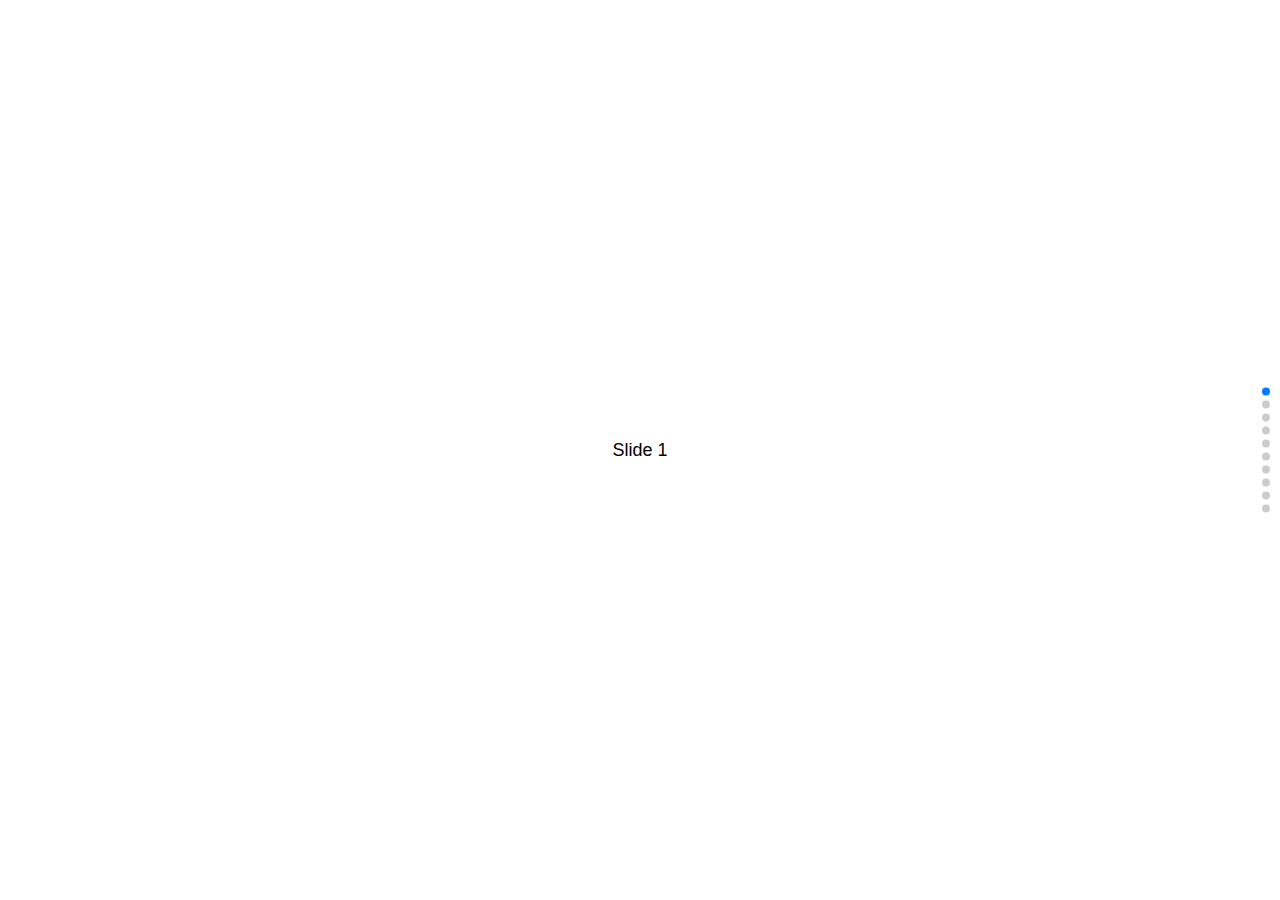
<file: Mid-AutumnFestival/Swiper-3.4.2/demos/03-vertical.html>
<!DOCTYPE html>
<html lang="en">
<head>
    <meta charset="utf-8">
    <title>Swiper demo</title>
    <meta name="viewport" content="width=device-width, initial-scale=1, minimum-scale=1, maximum-scale=1">

    <!-- Link Swiper's CSS -->
    <link rel="stylesheet" href="../dist/css/swiper.min.css">

    <!-- Demo styles -->
    <style>
    html, body {
        position: relative;
        height: 100%;
    }
    body {
        background: #eee;
        font-family: Helvetica Neue, Helvetica, Arial, sans-serif;
        font-size: 14px;
        color:#000;
        margin: 0;
        padding: 0;
    }
    .swiper-container {
        width: 100%;
        height: 100%;
    }
    .swiper-slide {
        text-align: center;
        font-size: 18px;
        background: #fff;

        /* Center slide text vertically */
        display: -webkit-box;
        display: -ms-flexbox;
        display: -webkit-flex;
        display: flex;
        -webkit-box-pack: center;
        -ms-flex-pack: center;
        -webkit-justify-content: center;
        justify-content: center;
        -webkit-box-align: center;
        -ms-flex-align: center;
        -webkit-align-items: center;
        align-items: center;
    }
    </style>
</head>
<body>
    <!-- Swiper -->
    <div class="swiper-container">
        <div class="swiper-wrapper">
            <div class="swiper-slide">Slide 1</div>
            <div class="swiper-slide">Slide 2</div>
            <div class="swiper-slide">Slide 3</div>
            <div class="swiper-slide">Slide 4</div>
            <div class="swiper-slide">Slide 5</div>
            <div class="swiper-slide">Slide 6</div>
            <div class="swiper-slide">Slide 7</div>
            <div class="swiper-slide">Slide 8</div>
            <div class="swiper-slide">Slide 9</div>
            <div class="swiper-slide">Slide 10</div>
        </div>
        <!-- Add Pagination -->
        <div class="swiper-pagination"></div>
    </div>

    <!-- Swiper JS -->
    <script src="../dist/js/swiper.min.js"></script>

    <!-- Initialize Swiper -->
    <script>
    var swiper = new Swiper('.swiper-container', {
        pagination: '.swiper-pagination',
        paginationClickable: true,
        direction: 'vertical'
    });
    </script>
</body>
</html>
</file>
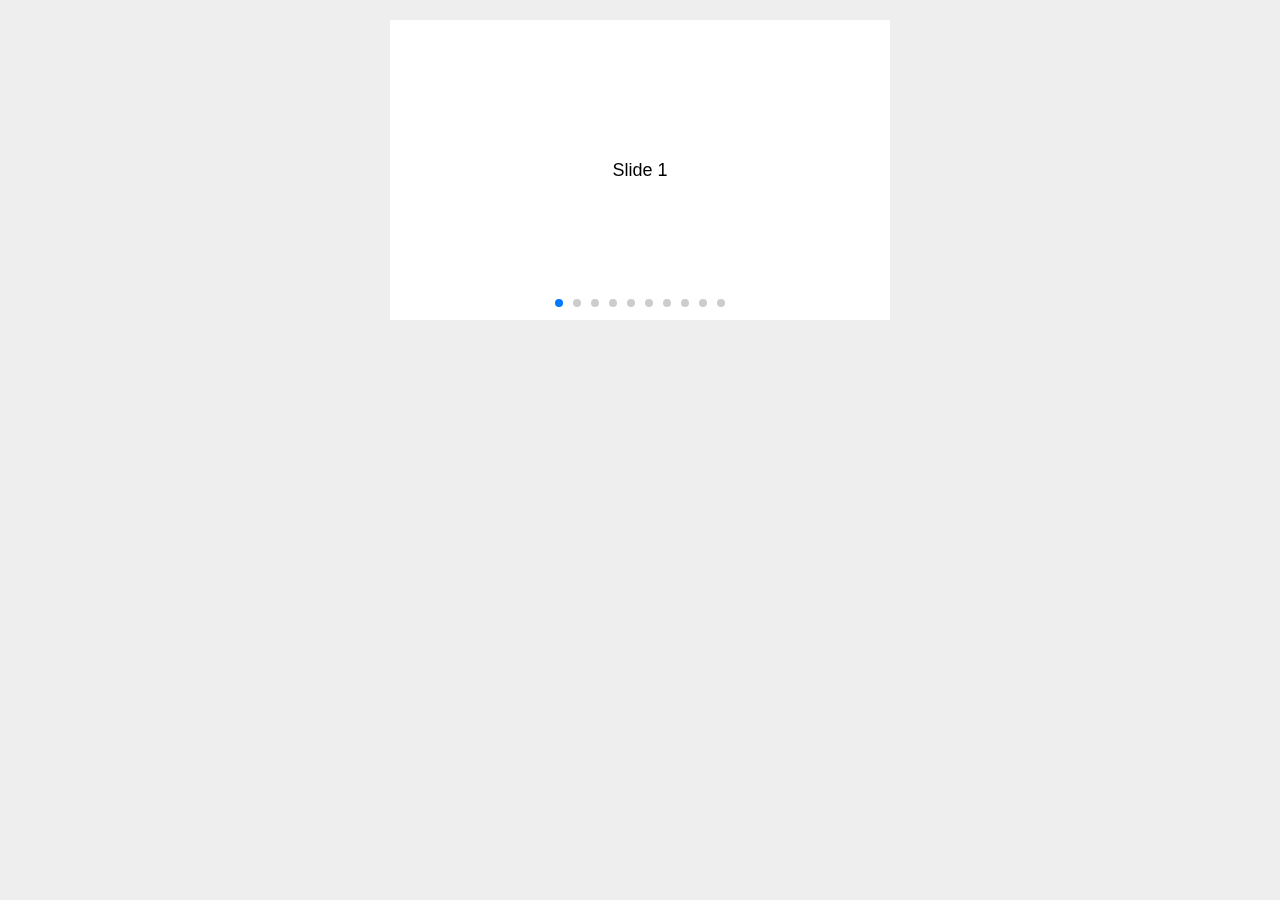
<file: Mid-AutumnFestival/Swiper-3.4.2/demos/04-space-between.html>
<!DOCTYPE html>
<html lang="en">
<head>
    <meta charset="utf-8">
    <title>Swiper demo</title>
    <meta name="viewport" content="width=device-width, initial-scale=1, minimum-scale=1, maximum-scale=1">

    <!-- Link Swiper's CSS -->
    <link rel="stylesheet" href="../dist/css/swiper.min.css">

    <!-- Demo styles -->
    <style>
    body {
        background: #eee;
        font-family: Helvetica Neue, Helvetica, Arial, sans-serif;
        font-size: 14px;
        color:#000;
        margin: 0;
        padding: 0;
    }
    .swiper-container {
        width: 500px;
        height: 300px;
        margin: 20px auto;
    }
    .swiper-slide {
        text-align: center;
        font-size: 18px;
        background: #fff;

        /* Center slide text vertically */
        display: -webkit-box;
        display: -ms-flexbox;
        display: -webkit-flex;
        display: flex;
        -webkit-box-pack: center;
        -ms-flex-pack: center;
        -webkit-justify-content: center;
        justify-content: center;
        -webkit-box-align: center;
        -ms-flex-align: center;
        -webkit-align-items: center;
        align-items: center;
    }
    </style>
</head>
<body>
    <!-- Swiper -->
    <div class="swiper-container">
        <div class="swiper-wrapper">
            <div class="swiper-slide">Slide 1</div>
            <div class="swiper-slide">Slide 2</div>
            <div class="swiper-slide">Slide 3</div>
            <div class="swiper-slide">Slide 4</div>
            <div class="swiper-slide">Slide 5</div>
            <div class="swiper-slide">Slide 6</div>
            <div class="swiper-slide">Slide 7</div>
            <div class="swiper-slide">Slide 8</div>
            <div class="swiper-slide">Slide 9</div>
            <div class="swiper-slide">Slide 10</div>
        </div>
        <!-- Add Pagination -->
        <div class="swiper-pagination"></div>
    </div>

    <!-- Swiper JS -->
    <script src="../dist/js/swiper.min.js"></script>

    <!-- Initialize Swiper -->
    <script>
    var swiper = new Swiper('.swiper-container', {
        pagination: '.swiper-pagination',
        paginationClickable: true,
        spaceBetween: 30,
    });
    </script>
</body>
</html>
</file>
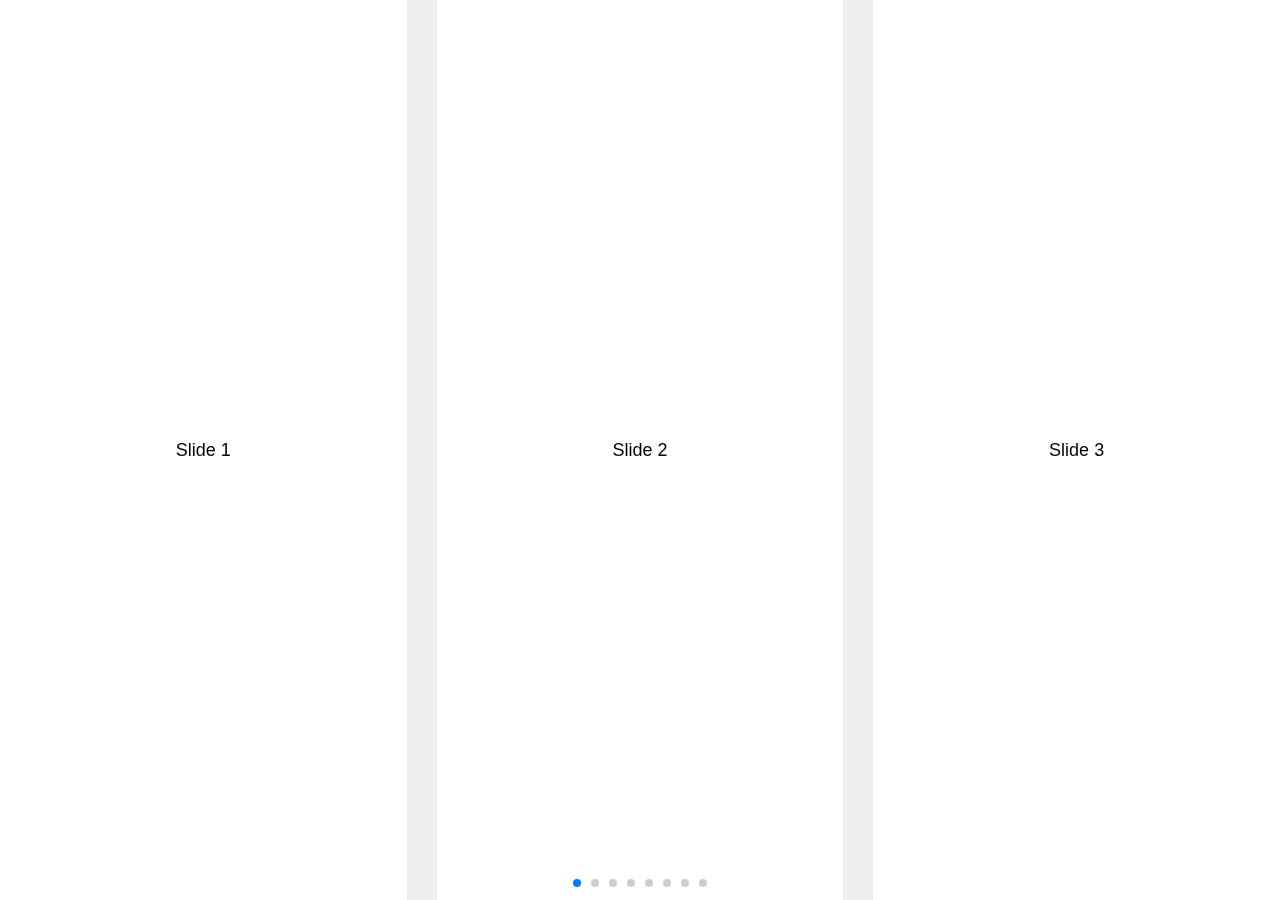
<file: Mid-AutumnFestival/Swiper-3.4.2/demos/05-slides-per-view.html>
<!DOCTYPE html>
<html lang="en">
<head>
    <meta charset="utf-8">
    <title>Swiper demo</title>
    <meta name="viewport" content="width=device-width, initial-scale=1, minimum-scale=1, maximum-scale=1">

    <!-- Link Swiper's CSS -->
    <link rel="stylesheet" href="../dist/css/swiper.min.css">

    <!-- Demo styles -->
    <style>
    html, body {
        position: relative;
        height: 100%;
    }
    body {
        background: #eee;
        font-family: Helvetica Neue, Helvetica, Arial, sans-serif;
        font-size: 14px;
        color:#000;
        margin: 0;
        padding: 0;
    }
    .swiper-container {
        width: 100%;
        height: 100%;
    }
    .swiper-slide {
        text-align: center;
        font-size: 18px;
        background: #fff;
        
        /* Center slide text vertically */
        display: -webkit-box;
        display: -ms-flexbox;
        display: -webkit-flex;
        display: flex;
        -webkit-box-pack: center;
        -ms-flex-pack: center;
        -webkit-justify-content: center;
        justify-content: center;
        -webkit-box-align: center;
        -ms-flex-align: center;
        -webkit-align-items: center;
        align-items: center;
    }
    </style>
</head>
<body>
    <!-- Swiper -->
    <div class="swiper-container">
        <div class="swiper-wrapper">
            <div class="swiper-slide">Slide 1</div>
            <div class="swiper-slide">Slide 2</div>
            <div class="swiper-slide">Slide 3</div>
            <div class="swiper-slide">Slide 4</div>
            <div class="swiper-slide">Slide 5</div>
            <div class="swiper-slide">Slide 6</div>
            <div class="swiper-slide">Slide 7</div>
            <div class="swiper-slide">Slide 8</div>
            <div class="swiper-slide">Slide 9</div>
            <div class="swiper-slide">Slide 10</div>
        </div>
        <!-- Add Pagination -->
        <div class="swiper-pagination"></div>
    </div>

    <!-- Swiper JS -->
    <script src="../dist/js/swiper.min.js"></script>

    <!-- Initialize Swiper -->
    <script>
    var swiper = new Swiper('.swiper-container', {
        pagination: '.swiper-pagination',
        slidesPerView: 3,
        paginationClickable: true,
        spaceBetween: 30
    });
    </script>
</body>
</html>
</file>
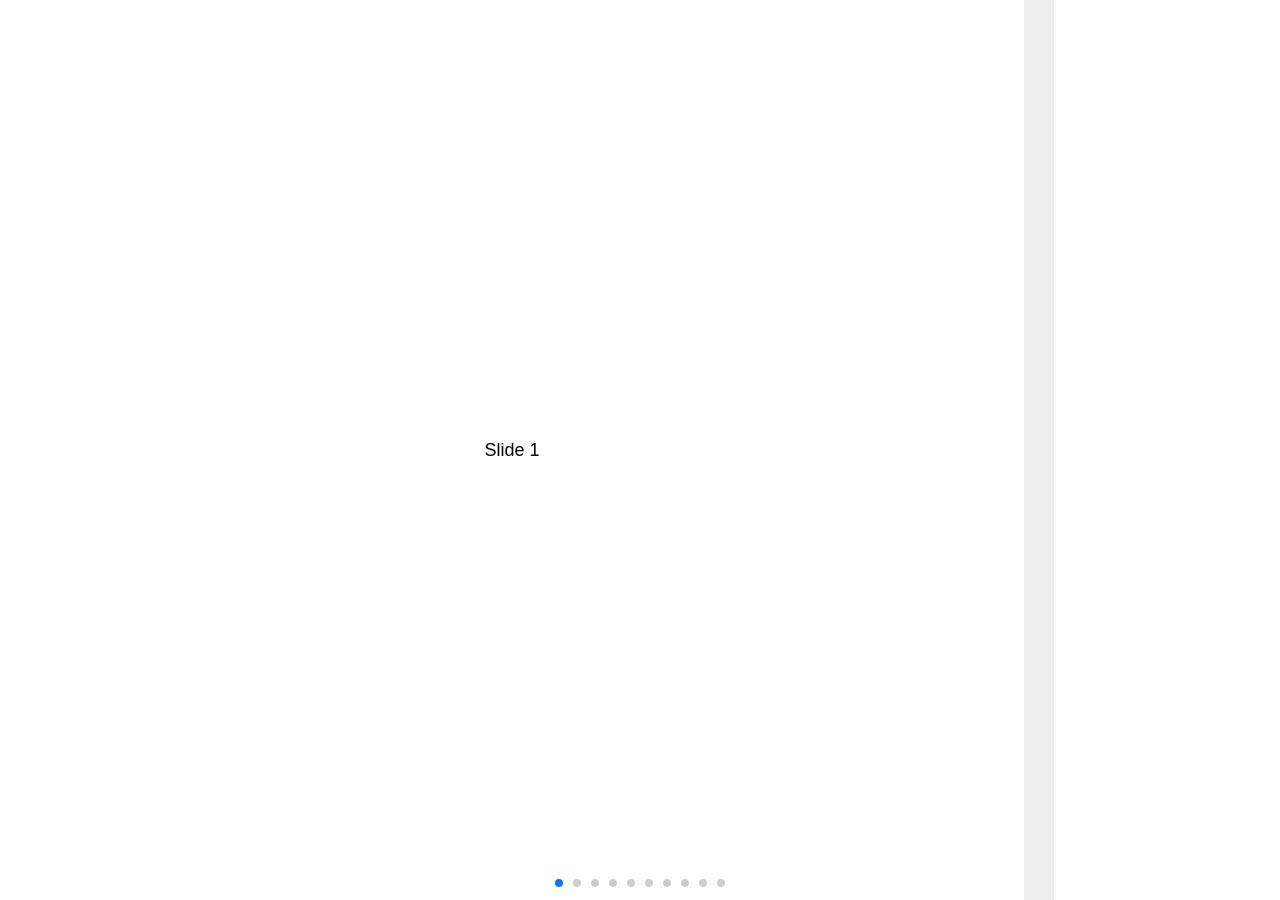
<file: Mid-AutumnFestival/Swiper-3.4.2/demos/06-slides-per-view-auto.html>
<!DOCTYPE html>
<html lang="en">
<head>
    <meta charset="utf-8">
    <title>Swiper demo</title>
    <meta name="viewport" content="width=device-width, initial-scale=1, minimum-scale=1, maximum-scale=1">

    <!-- Link Swiper's CSS -->
    <link rel="stylesheet" href="../dist/css/swiper.min.css">

    <!-- Demo styles -->
    <style>
    html, body {
        position: relative;
        height: 100%;
    }
    body {
        background: #eee;
        font-family: Helvetica Neue, Helvetica, Arial, sans-serif;
        font-size: 14px;
        color:#000;
        margin: 0;
        padding: 0;
    }
    .swiper-container {
        width: 100%;
        height: 100%;
    }
    .swiper-slide {
        text-align: center;
        font-size: 18px;
        background: #fff;
        width: 80%;

        /* Center slide text vertically */
        display: -webkit-box;
        display: -ms-flexbox;
        display: -webkit-flex;
        display: flex;
        -webkit-box-pack: center;
        -ms-flex-pack: center;
        -webkit-justify-content: center;
        justify-content: center;
        -webkit-box-align: center;
        -ms-flex-align: center;
        -webkit-align-items: center;
        align-items: center;
    }
    .swiper-slide:nth-child(2n) {
        width: 60%;
    }
    .swiper-slide:nth-child(3n) {
        width: 40%;
    }
    </style>
</head>
<body>
    <!-- Swiper -->
    <div class="swiper-container">
        <div class="swiper-wrapper">
            <div class="swiper-slide">Slide 1</div>
            <div class="swiper-slide">Slide 2</div>
            <div class="swiper-slide">Slide 3</div>
            <div class="swiper-slide">Slide 4</div>
            <div class="swiper-slide">Slide 5</div>
            <div class="swiper-slide">Slide 6</div>
            <div class="swiper-slide">Slide 7</div>
            <div class="swiper-slide">Slide 8</div>
            <div class="swiper-slide">Slide 9</div>
            <div class="swiper-slide">Slide 10</div>
        </div>
        <!-- Add Pagination -->
        <div class="swiper-pagination"></div>
    </div>

    <!-- Swiper JS -->
    <script src="../dist/js/swiper.min.js"></script>

    <!-- Initialize Swiper -->
    <script>
    var swiper = new Swiper('.swiper-container', {
        pagination: '.swiper-pagination',
        slidesPerView: 'auto',
        paginationClickable: true,
        spaceBetween: 30
    });
    </script>
</body>
</html>
</file>
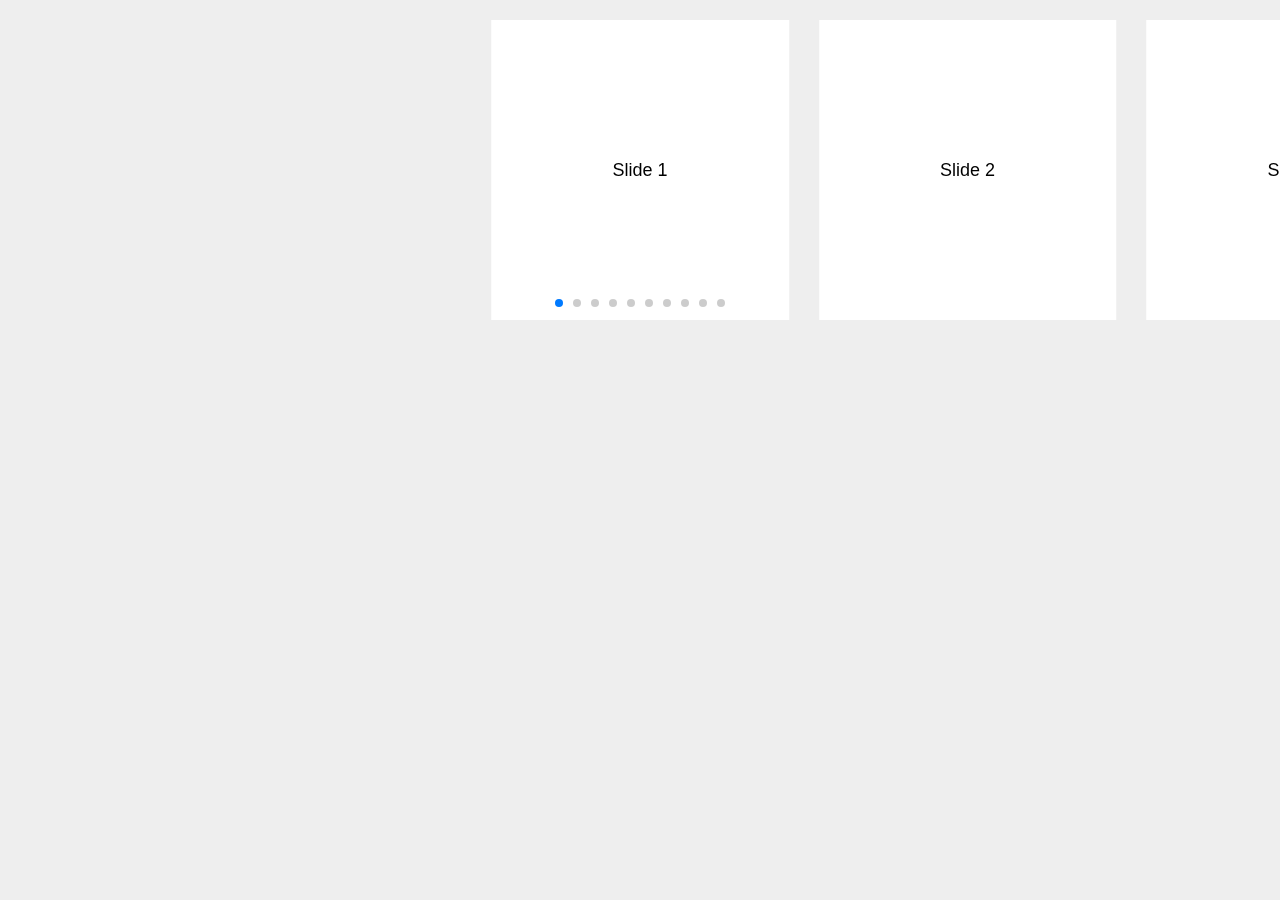
<file: Mid-AutumnFestival/Swiper-3.4.2/demos/07-centered.html>
<!DOCTYPE html>
<html lang="en">
<head>
    <meta charset="utf-8">
    <title>Swiper demo</title>
    <meta name="viewport" content="width=device-width, initial-scale=1, minimum-scale=1, maximum-scale=1">

    <!-- Link Swiper's CSS -->
    <link rel="stylesheet" href="../dist/css/swiper.min.css">

    <!-- Demo styles -->
    <style>
    body {
        background: #eee;
        font-family: Helvetica Neue, Helvetica, Arial, sans-serif;
        font-size: 14px;
        color:#000;
        margin: 0;
        padding: 0;
    }
    .swiper-container {
        width: 100%;
        height: 300px;
        margin: 20px auto;
    }
    .swiper-slide {
        text-align: center;
        font-size: 18px;
        background: #fff;
        width: 60%;

        /* Center slide text vertically */
        display: -webkit-box;
        display: -ms-flexbox;
        display: -webkit-flex;
        display: flex;
        -webkit-box-pack: center;
        -ms-flex-pack: center;
        -webkit-justify-content: center;
        justify-content: center;
        -webkit-box-align: center;
        -ms-flex-align: center;
        -webkit-align-items: center;
        align-items: center;
    }
    .swiper-slide:nth-child(2n) {
        width: 40%;
    }
    .swiper-slide:nth-child(3n) {
        width: 20%;
    }
    </style>
</head>
<body>
    <!-- Swiper -->
    <div class="swiper-container">
        <div class="swiper-wrapper">
            <div class="swiper-slide">Slide 1</div>
            <div class="swiper-slide">Slide 2</div>
            <div class="swiper-slide">Slide 3</div>
            <div class="swiper-slide">Slide 4</div>
            <div class="swiper-slide">Slide 5</div>
            <div class="swiper-slide">Slide 6</div>
            <div class="swiper-slide">Slide 7</div>
            <div class="swiper-slide">Slide 8</div>
            <div class="swiper-slide">Slide 9</div>
            <div class="swiper-slide">Slide 10</div>
        </div>
        <!-- Add Pagination -->
        <div class="swiper-pagination"></div>
    </div>

    <!-- Swiper JS -->
    <script src="../dist/js/swiper.min.js"></script>

    <!-- Initialize Swiper -->
    <script>
    var swiper = new Swiper('.swiper-container', {
        pagination: '.swiper-pagination',
        slidesPerView: 4,
        centeredSlides: true,
        paginationClickable: true,
        spaceBetween: 30
    });
    </script>
</body>
</html>
</file>
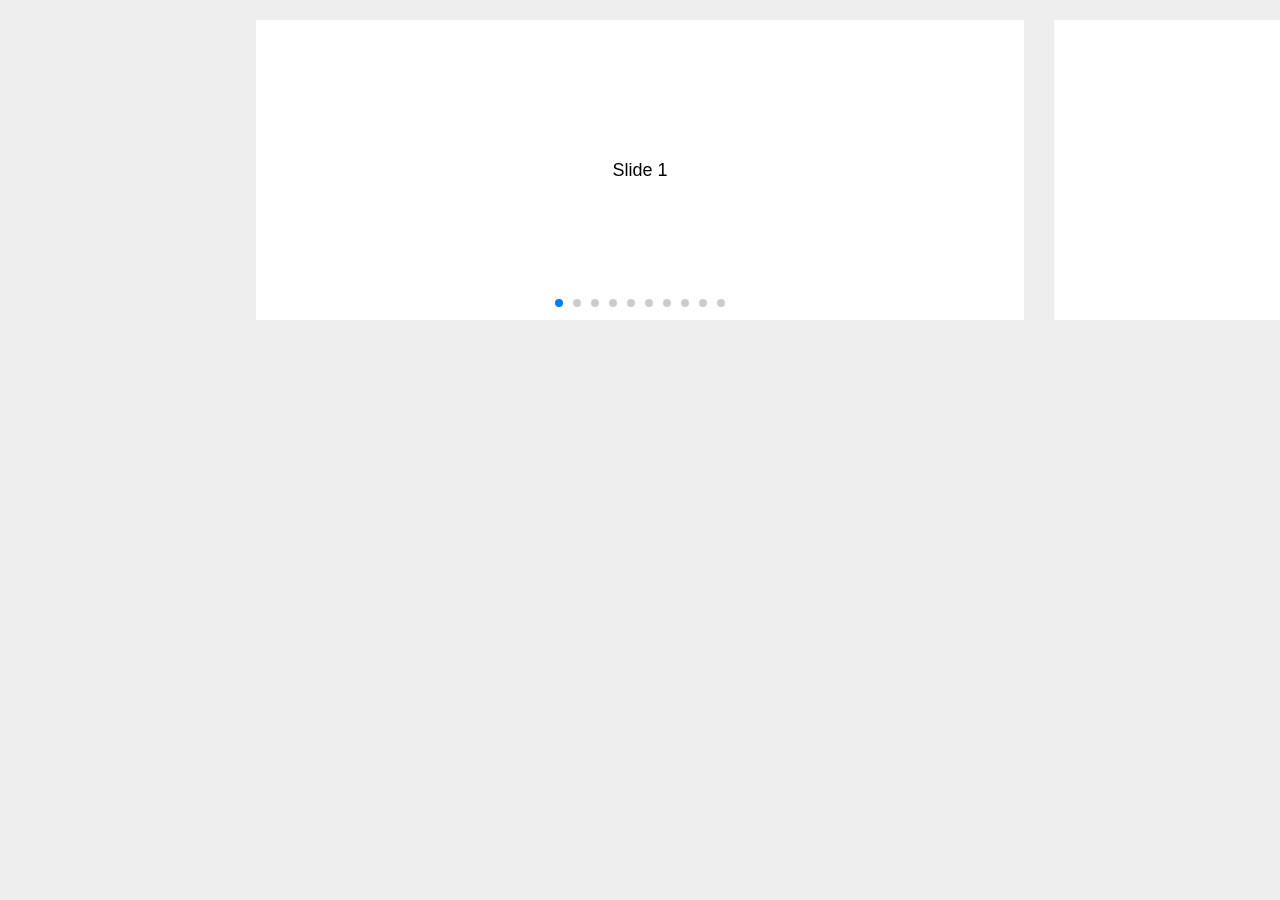
<file: Mid-AutumnFestival/Swiper-3.4.2/demos/08-centered-auto.html>
<!DOCTYPE html>
<html lang="en">
<head>
    <meta charset="utf-8">
    <title>Swiper demo</title>
    <meta name="viewport" content="width=device-width, initial-scale=1, minimum-scale=1, maximum-scale=1">

    <!-- Link Swiper's CSS -->
    <link rel="stylesheet" href="../dist/css/swiper.min.css">

    <!-- Demo styles -->
    <style>
    body {
        background: #eee;
        font-family: Helvetica Neue, Helvetica, Arial, sans-serif;
        font-size: 14px;
        color:#000;
        margin: 0;
        padding: 0;
    }
    .swiper-container {
        width: 100%;
        height: 300px;
        margin: 20px auto;
    }
    .swiper-slide {
        text-align: center;
        font-size: 18px;
        background: #fff;
        width: 60%;

        /* Center slide text vertically */
        display: -webkit-box;
        display: -ms-flexbox;
        display: -webkit-flex;
        display: flex;
        -webkit-box-pack: center;
        -ms-flex-pack: center;
        -webkit-justify-content: center;
        justify-content: center;
        -webkit-box-align: center;
        -ms-flex-align: center;
        -webkit-align-items: center;
        align-items: center;
    }
    .swiper-slide:nth-child(2n) {
        width: 40%;
    }
    .swiper-slide:nth-child(3n) {
        width: 20%;
    }
    </style>
</head>
<body>
    <!-- Swiper -->
    <div class="swiper-container">
        <div class="swiper-wrapper">
            <div class="swiper-slide">Slide 1</div>
            <div class="swiper-slide">Slide 2</div>
            <div class="swiper-slide">Slide 3</div>
            <div class="swiper-slide">Slide 4</div>
            <div class="swiper-slide">Slide 5</div>
            <div class="swiper-slide">Slide 6</div>
            <div class="swiper-slide">Slide 7</div>
            <div class="swiper-slide">Slide 8</div>
            <div class="swiper-slide">Slide 9</div>
            <div class="swiper-slide">Slide 10</div>
        </div>
        <!-- Add Pagination -->
        <div class="swiper-pagination"></div>
    </div>

    <!-- Swiper JS -->
    <script src="../dist/js/swiper.min.js"></script>

    <!-- Initialize Swiper -->
    <script>
    var swiper = new Swiper('.swiper-container', {
        pagination: '.swiper-pagination',
        slidesPerView: 'auto',
        centeredSlides: true,
        paginationClickable: true,
        spaceBetween: 30
    });
    </script>
</body>
</html>
</file>
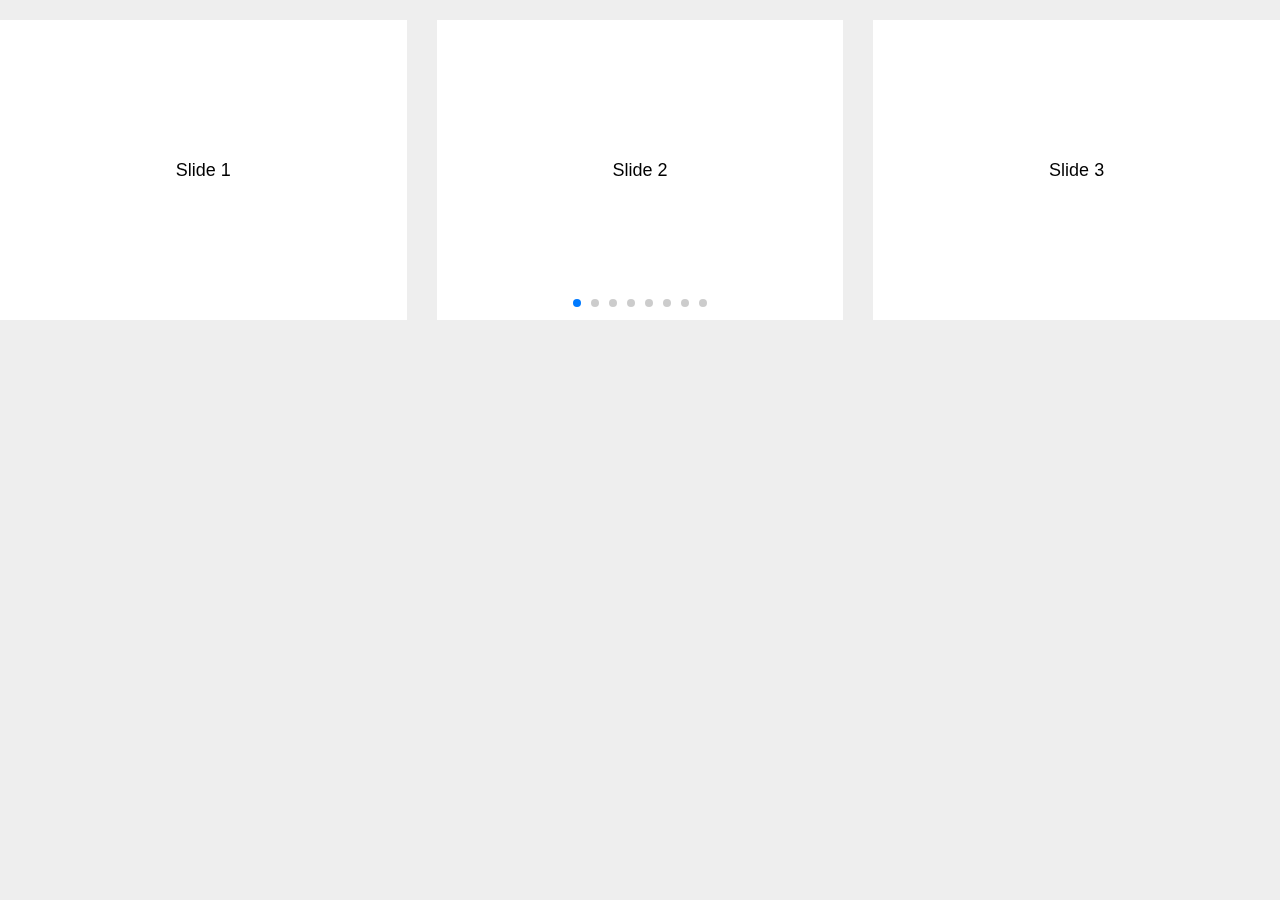
<file: Mid-AutumnFestival/Swiper-3.4.2/demos/09-freemode.html>
<!DOCTYPE html>
<html lang="en">
<head>
    <meta charset="utf-8">
    <title>Swiper demo</title>
    <meta name="viewport" content="width=device-width, initial-scale=1, minimum-scale=1, maximum-scale=1">

    <!-- Link Swiper's CSS -->
    <link rel="stylesheet" href="../dist/css/swiper.min.css">

    <!-- Demo styles -->
    <style>
    body {
        background: #eee;
        font-family: Helvetica Neue, Helvetica, Arial, sans-serif;
        font-size: 14px;
        color:#000;
        margin: 0;
        padding: 0;
    }
    .swiper-container {
        width: 100%;
        height: 300px;
        margin: 20px auto;
    }
    .swiper-slide {
        text-align: center;
        font-size: 18px;
        background: #fff;
        
        /* Center slide text vertically */
        display: -webkit-box;
        display: -ms-flexbox;
        display: -webkit-flex;
        display: flex;
        -webkit-box-pack: center;
        -ms-flex-pack: center;
        -webkit-justify-content: center;
        justify-content: center;
        -webkit-box-align: center;
        -ms-flex-align: center;
        -webkit-align-items: center;
        align-items: center;
    }
    </style>
</head>
<body>
    <!-- Swiper -->
    <div class="swiper-container">
        <div class="swiper-wrapper">
            <div class="swiper-slide">Slide 1</div>
            <div class="swiper-slide">Slide 2</div>
            <div class="swiper-slide">Slide 3</div>
            <div class="swiper-slide">Slide 4</div>
            <div class="swiper-slide">Slide 5</div>
            <div class="swiper-slide">Slide 6</div>
            <div class="swiper-slide">Slide 7</div>
            <div class="swiper-slide">Slide 8</div>
            <div class="swiper-slide">Slide 9</div>
            <div class="swiper-slide">Slide 10</div>
        </div>
        <!-- Add Pagination -->
        <div class="swiper-pagination"></div>
    </div>

    <!-- Swiper JS -->
    <script src="../dist/js/swiper.min.js"></script>

    <!-- Initialize Swiper -->
    <script>
    var swiper = new Swiper('.swiper-container', {
        pagination: '.swiper-pagination',
        slidesPerView: 3,
        paginationClickable: true,
        spaceBetween: 30,
        freeMode: true
    });
    </script>
</body>
</html>
</file>
<file: Mid-AutumnFestival/css/index.css>
#header{
				width: 1200px;
				height: 50px;
				line-height: 50px;
				margin: 0 auto;
				 
			}
			#header ul{
				width: 100%;
				height: 50px;
				display: flex;
				justify-content: space-around;
			}
			#header ul li{
				width: 100%;
				height: 50px;
				text-align: center;
				cursor: pointer;
			}
			#header ul li a{
				display: block;
				width: 100%;
				height: 100%;
				font-size: 16px;
				font-weight: bold;
			}
			#banner{
				width: 1200px;
				height: 400px;
				margin: 0 auto;
			}
			.swiper-container {
			    width: 100%;
			    height: 100%;
			}
			.swiper-slide {
			    text-align: center;
			    font-size: 18px;
			    background: #fff;
			
			    /* Center slide text vertically */
			    display: -webkit-box;
			    display: -ms-flexbox;
			    display: -webkit-flex;
			    display: flex;
			    -webkit-box-pack: center;
			    -ms-flex-pack: center;
			    -webkit-justify-content: center;
			    justify-content: center;
			    -webkit-box-align: center;
			    -ms-flex-align: center;
			    -webkit-align-items: center;
			    align-items: center;
			}
			.swiper-slide img{
				width: 100%;
				height: 100%;
				vertical-align: middle;
			}
			#container{
				width: 1200px;
				height: 430px;
				/* border: 1px solid; */
				margin: 0 auto;
			}
			#container ul{
				width: 100%;
				height: 430px;
				display: flex;
				flex-wrap: wrap;
				justify-content: space-around;
			}
			#container ul li{
				width: 46%;
				height: 200px;
				background-color: #f4e7b0;
			}
			#container ul li h2{
				width: 100%;
				height: 30px;
				font-size: 20px;
				text-align: center;
				line-height: 30px;
				margin-bottom: 20px;
			}
			#container ul li div{
				width: 100px;
				height: 100px;
				float: left;
				margin-left: 20px;
				overflow: hidden;
			}
			#container ul li div img{
				width: 100%;
				height: 100%;
				vertical-align: middle;
			}
			#container ul li p{
				width: 400px;
				float: right;
				/* margin-top: 20px; */
				line-height: 20px;
			}
			#footer{
				width: 100%;
				height: 30px;
				line-height: 30px;
				background-color: #F4E7B0;
				text-align: center;
			}
			#footer p{
				font-size: 16px;
				
			}
</file>
<file: Mid-AutumnFestival/css/custom.css>
#header{
				width: 1200px;
				height: 50px;
				line-height: 50px;
				margin: 0 auto;
				 
			}
			#header ul{
				width: 100%;
				height: 50px;
				display: flex;
				justify-content: space-around;
			}
			#header ul li{
				width: 100%;
				height: 50px;
				text-align: center;
				cursor: pointer;
			}
			#header ul li a{
				display: block;
				width: 100%;
				height: 100%;
				font-size: 16px;
				font-weight: bold;
			}
			#container{
				width: 1200px;
				height: 2900px;
				margin: 0 auto;
				border: 1px solid;
				border-radius: 20px;
				box-shadow: 15px 15px 15px lightblue;
				background-image: linear-gradient(to bottom right,#a8d8ea 25%,#aa96da 50%,#fcbad3 75%,#ffffd2 100%);
			}
			#container h2{
				padding: 20px;
				font-size: 24px;
			}
			#container div{
				width: 80%;
				height: 2800px;
				margin: 0 auto;
				/* border: 1px solid; */
				text-align: center;
				background-color: #f6e7b0;
				border-radius: 20px;
			}
			#container div h3{
				font-size: 20px;
				padding: 10px 0;
			}
			#container div img{
				display: block;
				margin: 0 auto;
				margin-top: 10px;
			}
			#container div p{
				text-indent: 2em;
				font-size: 14px;
				line-height: 30px;
			}
			#footer{
				width: 100%;
				height: 30px;
				line-height: 30px;
				background-color: #F4E7B0;
				text-align: center;
			}
			#footer p{
				font-size: 16px;
				
			}
</file>
<file: Mid-AutumnFestival/css/legends.css>
#header{
				width: 1200px;
				height: 50px;
				line-height: 50px;
				margin: 0 auto;
				 
			}
			#header ul{
				width: 100%;
				height: 50px;
				display: flex;
				justify-content: space-around;
			}
			#header ul li{
				width: 100%;
				height: 50px;
				text-align: center;
				cursor: pointer;
			}
			#header ul li a{
				display: block;
				width: 100%;
				height: 100%;
				font-size: 16px;
				font-weight: bold;
			}
			#container{
				width: 1200px;
				height: 3100px;
				margin: 0 auto;
				/* border: 1px solid; */
				border-radius: 20px;
				box-shadow: 15px 15px 15px lightblue;
				background-image: linear-gradient(to bottom right,#a8d8ea 25%,#aa96da 50%,#fcbad3 75%,#ffffd2 100%);
			}
			#container h2{
				padding: 20px;
				font-size: 24px;
			}
			#container div{
				width: 80%;
				height: 3000px;
				margin: 0 auto;
				/* border: 1px solid; */
				text-align: center;
				background-color: #f6e7b0;
				border-radius: 20px;
			}
			#container div h3{
				font-size: 20px;
				padding: 10px 0;
			}
			#container div p{
				text-indent: 2em;
				font-size: 14px;
				line-height: 30px;
			}
			#footer{
				width: 100%;
				height: 30px;
				line-height: 30px;
				background-color: #F4E7B0;
				text-align: center;
			}
			#footer p{
				font-size: 16px;
				
			}
</file>
<file: Mid-AutumnFestival/css/photos.css>
#header{
				width: 1200px;
				height: 50px;
				line-height: 50px;
				margin: 0 auto;
				 z-index: 100;
			}
			#header ul{
				width: 100%;
				height: 50px;
				display: flex;
				justify-content: space-around;
				z-index: 100;
			}
			#header ul li{
				width: 100%;
				height: 50px;
				text-align: center;
				cursor: pointer;
				z-index: 100;
			}
			#header ul li a{
				display: block;
				width: 100%;
				height: 100%;
				font-size: 16px;
				font-weight: bold;
				z-index: 100;
			}
			#container{
				width: 1200px;
				height: 605px;
				margin: 0 auto;
				padding-top: 100px;
			}
			.swiper-container {
			    width: 100%;
				
			    padding-top: 50px;
			    padding-bottom: 50px;
			}
			.swiper-slide {
			    background-position: center;
			    background-size: cover;
			    width: 300px;
			    height: 300px;
			
			}
			@-webkit-keyframes STAR-MOVE {
				from {
					background-position: 0% 0%
				}
			
				to {
					background-position: 600% 0%
				}
			}
			
			@keyframes STAR-MOVE {
				from {
					background-position: 0% 0%
				}
			
				to {
					background-position: 600% 0%
				}
			}
			
			.wall {
				position: absolute;
				top: 0;
				left: 0;
				bottom: 0;
				right: 0;
				z-index: -1;
			}
			
			div#background {
				background: black url('../img/background.png') repeat-x 5% 0%;
				background-size: cover;
				-webkit-animation: STAR-MOVE 200s linear infinite;
				-moz-animation: STAR-MOVE 200s linear infinite;
				-ms-animation: STAR-MOVE 200s linear infinite;
				animation: STAR-MOVE 200s linear infinite;
			}
			
			div#midground {
				background: url('../img/midground.png')repeat 20% 0%;
				z-index: 1;
				-webkit-animation: STAR-MOVE 100s linear infinite;
				-moz-animation: STAR-MOVE 100s linear infinite;
				-ms-animation: STAR-MOVE 100s linear infinite;
				animation: STAR-MOVE 100s linear infinite;
			}
			
			div#foreground {
				background: url('../img/foreground.png')repeat 35% 0%;
				z-index: 2;
				-webkit-animation: STAR-MOVE 50s linear infinite;
				-moz-animation: STAR-MOVE 50s linear infinite;
				-ms-animation: STAR-MOVE 50s linear infinite;
				animation: STAR-MOVE 50s linear infinite;
			}
			#footer{
				width: 100%;
				height: 30px;
				line-height: 30px;
				background-color: #F4E7B0;
				text-align: center;
				z-index: 100;
			}
			#footer p{
				font-size: 16px;
				z-index: 100;
			}
</file>
<file: Mid-AutumnFestival/assets/css/base.css>
@import url('https://fonts.googleapis.com/css?family=Abril+Fatface|Raleway:300,400,900');
  body {
    font-weight: 700;
    background-color: #212121;
  }
  body section canvas {
    width: 100vw;
    height: 100vh;
  }
/* Header */
.coidea-header {
    position: fixed;
    display: block;
    width: 96%;
    width: calc( 100% - 32px );
    height: 40px;
    margin: 0 auto;
    color: #3498db;
    text-align: center;
    top: 16px; right: 16px; left: 16px;
    z-index: 1000;
}

.coidea-header .coidea-links .coidea-icon-back {
    position: absolute;
    display: block;
    width: 24px;
    height: 24px;
    padding: 7px;
    color: rgba(255, 255, 255,0.75);
    font-size: 32px;
    line-height: 34px;
    font-weight: 900;
    font-family: 'Raleway', sans-serif;
    text-decoration: none;
    outline: 0px none;
    outline: 0px;
    transition: all .3s ease;
    top: 0px;
    left: 0px;
    z-index: 2;
}

.coidea-header .coidea-links .coidea-icon-back::before {
    content: '';
    position: absolute;
    display: block;
    width: 34px;
    height: 34px;
    top: 7px;
    left: 20px;
    border-radius: 8px;
    background-color: rgba(255, 255, 255,.35);
}

.coidea-header .coidea-links .coidea-icon-back:hover {
    color: rgba(255, 255, 255,1);
}

.coidea-header .coidea-links .coidea-icon-github {
    position: absolute;
    display: block;
    width: 24px;
    height: 24px;
    padding: 7px;
    color: rgba(255, 255, 255,0.75);
    font-size: 32px;
    line-height: 34px;
    font-weight: 900;
    font-family: 'Raleway', sans-serif;
    text-decoration: none;
    outline: 0px none;
    outline: 0px;
    transition: all .3s ease;
    top: 0px;
    right: 0px;
    z-index: 2;
}

.coidea-header .coidea-links .coidea-icon-github::before {
    content: '';
    position: absolute;
    display: block;
    width: 34px;
    height: 34px;
    top: 7px;
    right: 18px;
    border-radius: 8px;
    background-color: rgba(255, 255, 255,.35);
}

.coidea-header .coidea-links .coidea-icon-github:hover {
    color: rgba(255, 255, 255,1);
}

.coidea-header .coidea-links .coidea-header {
    font-family: 'Raleway', sans-serif;
    display: inline-block;
	font-size: 14px;
	font-weight: 300;
	margin: 0;
    padding: 17px 0;
    z-index: 1;
}

@media screen and (max-width: 360px) {
    .coidea-header .coidea-links .coidea-header {
        font-size: 12px; 
    }
}
</file>
